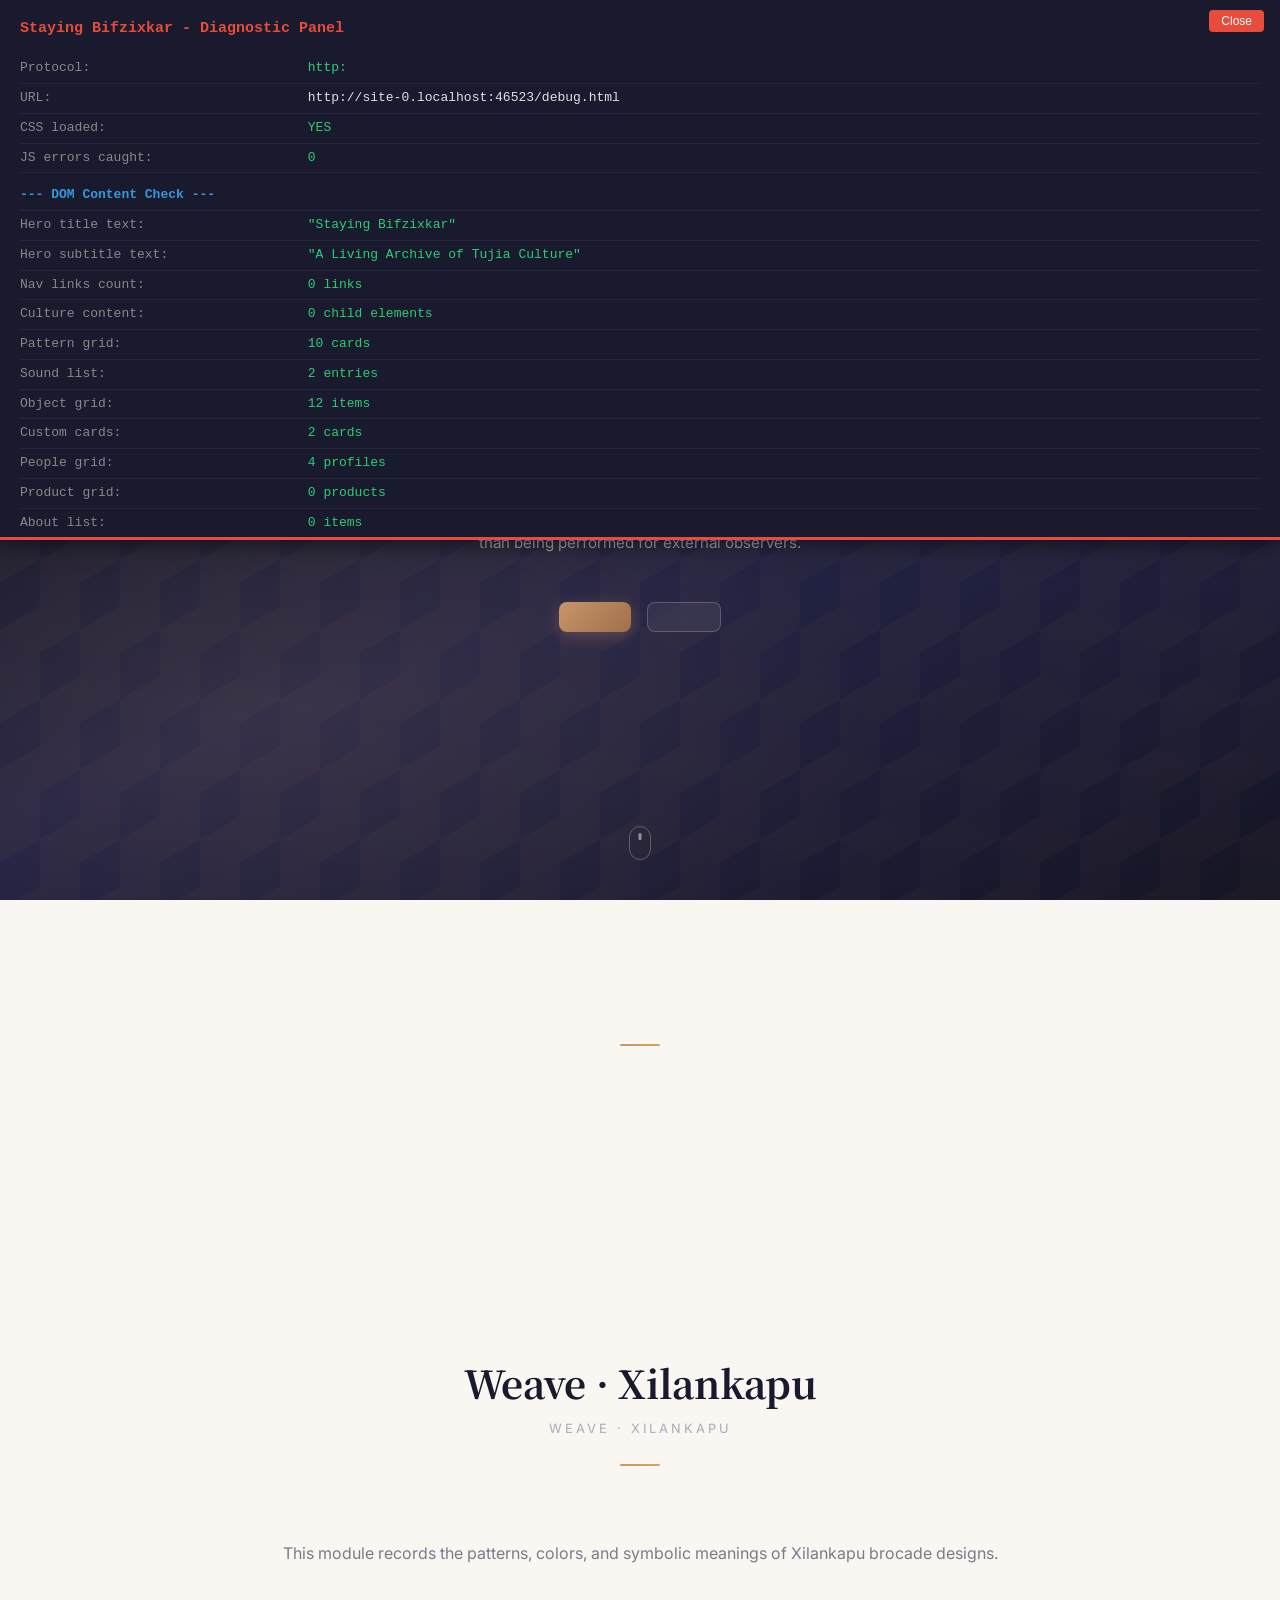
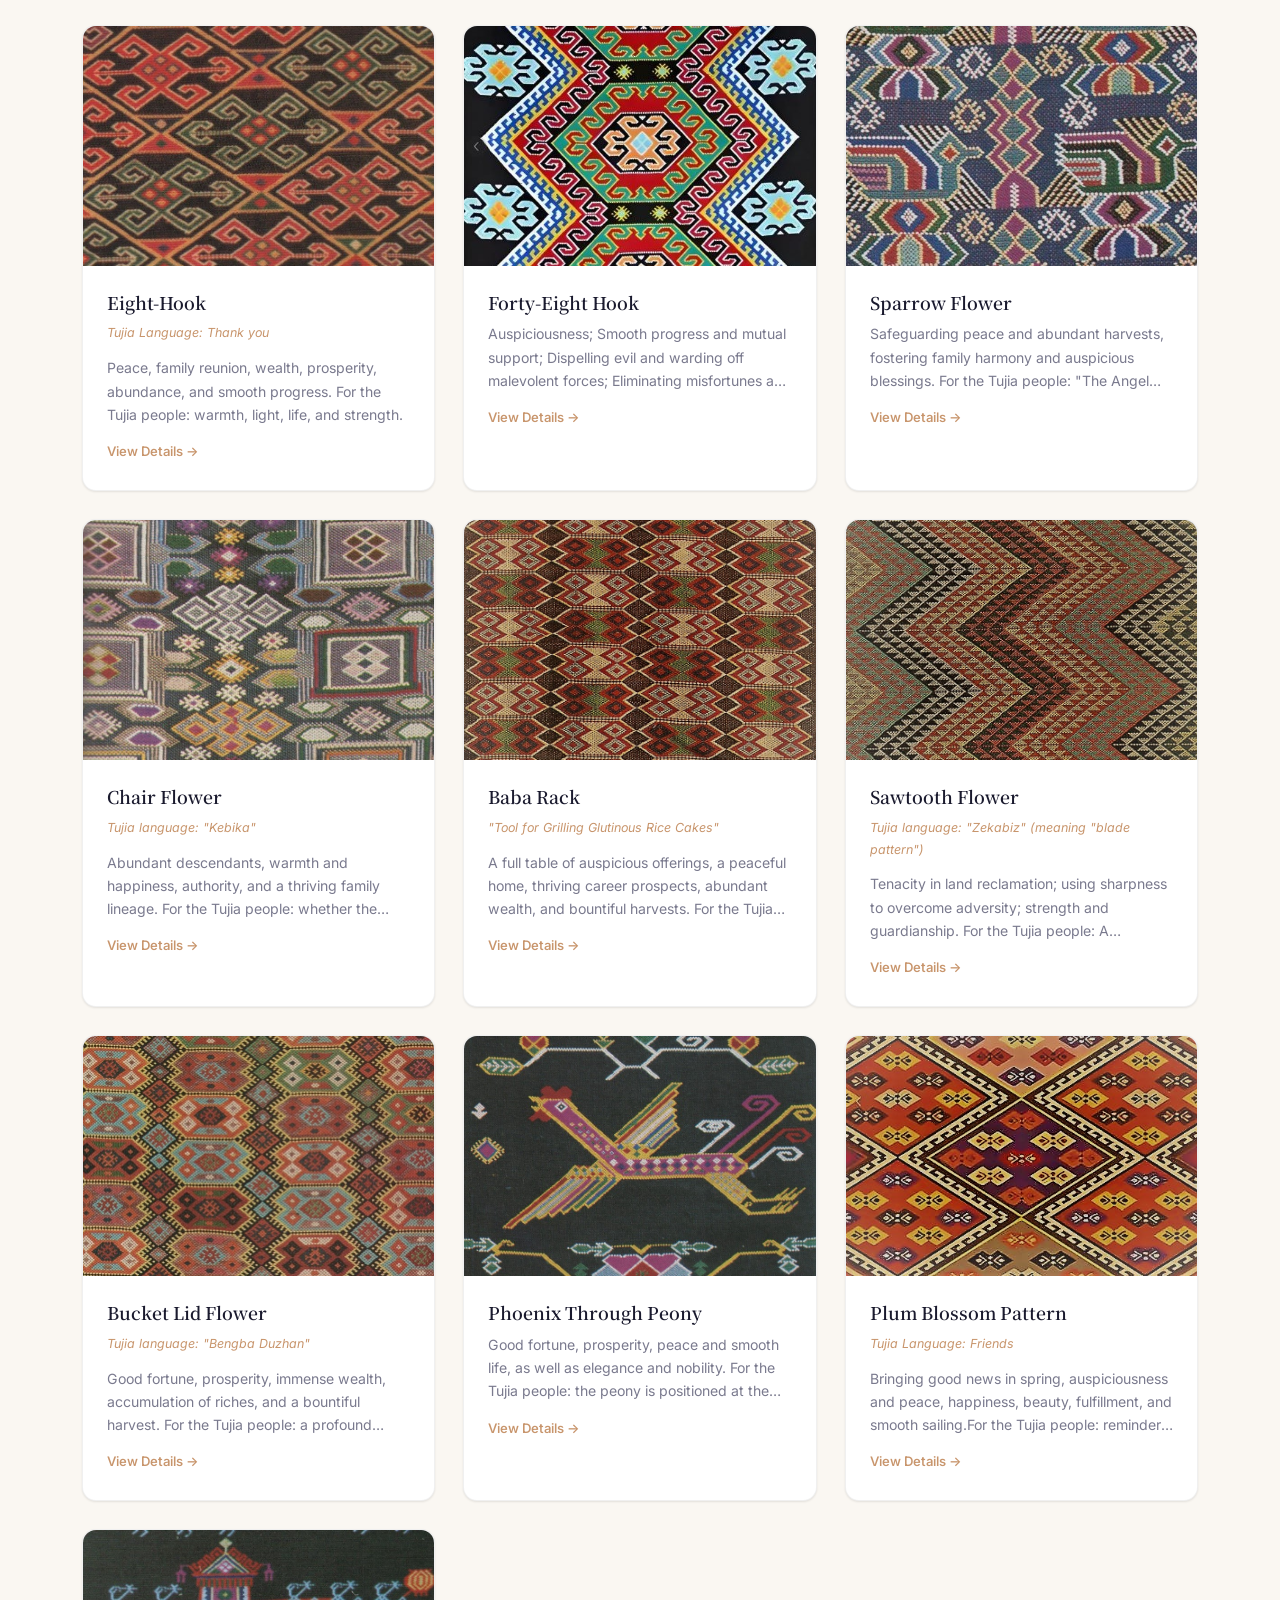
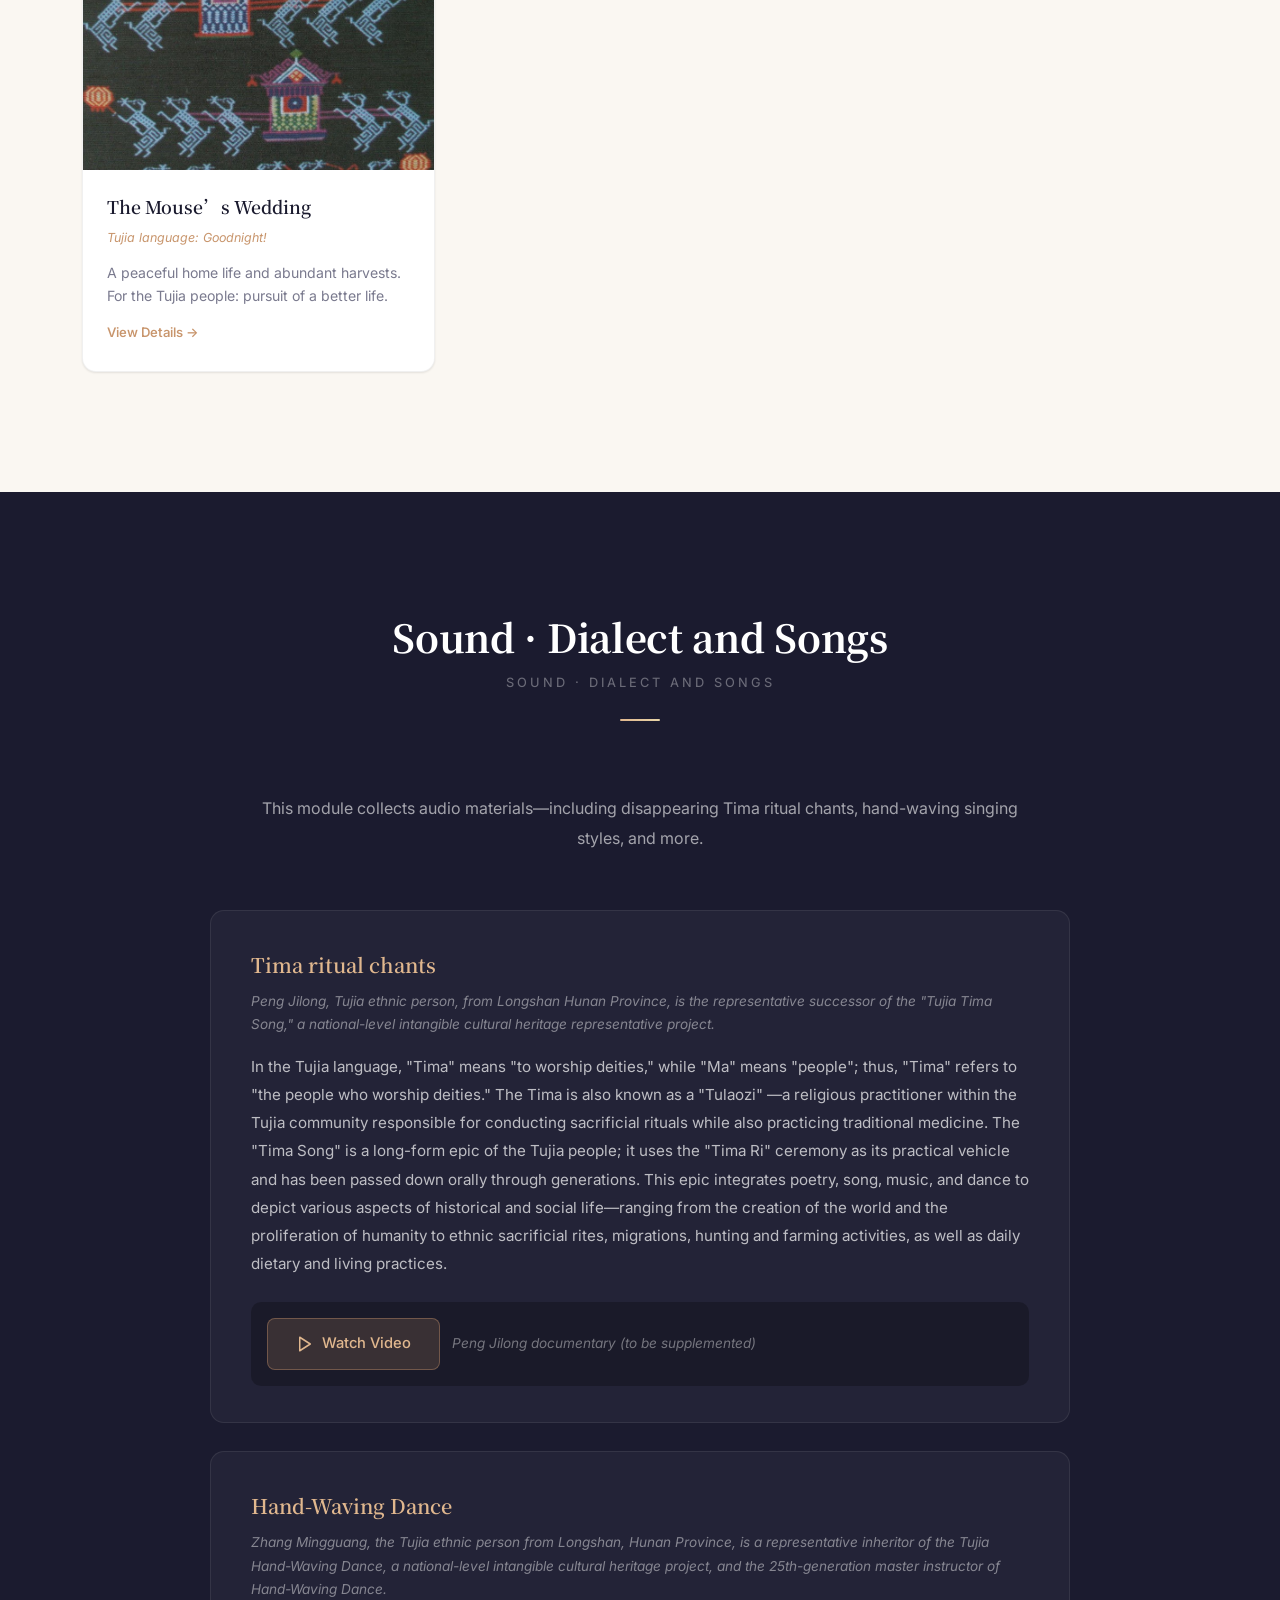
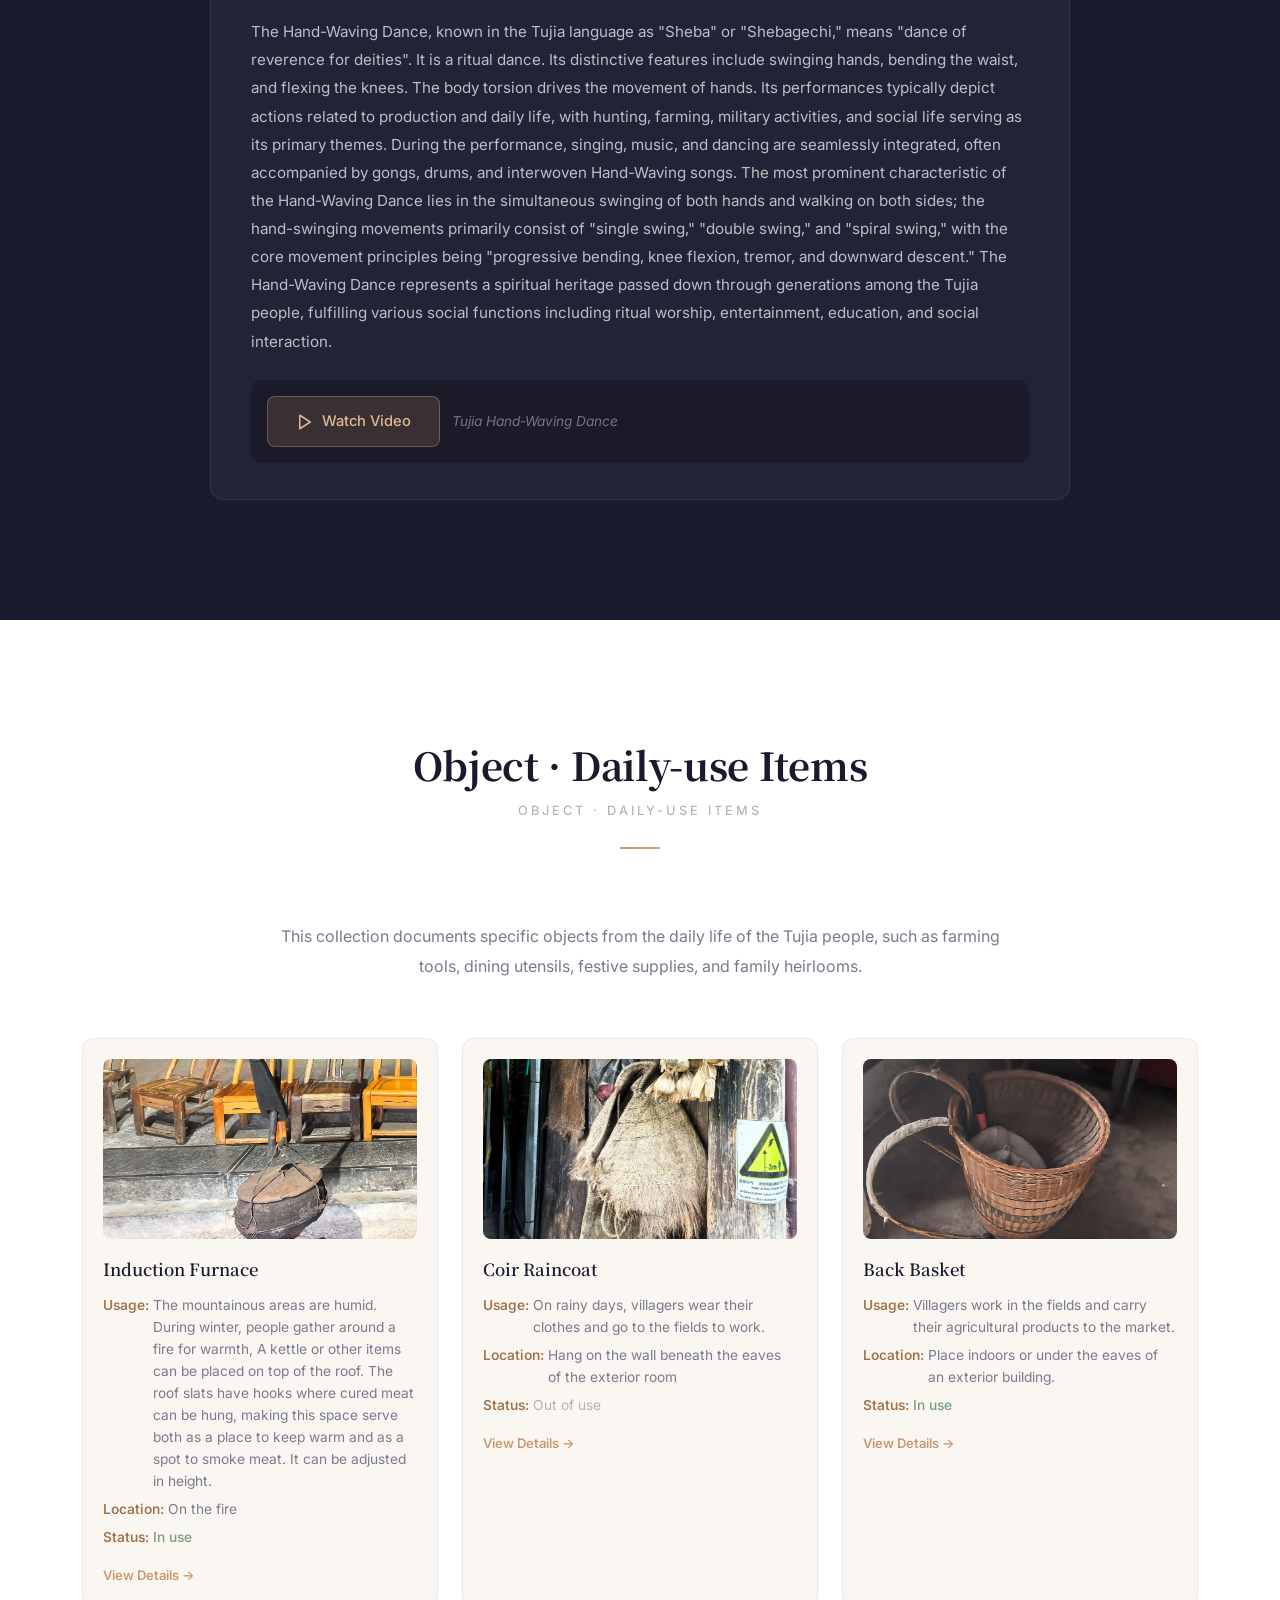
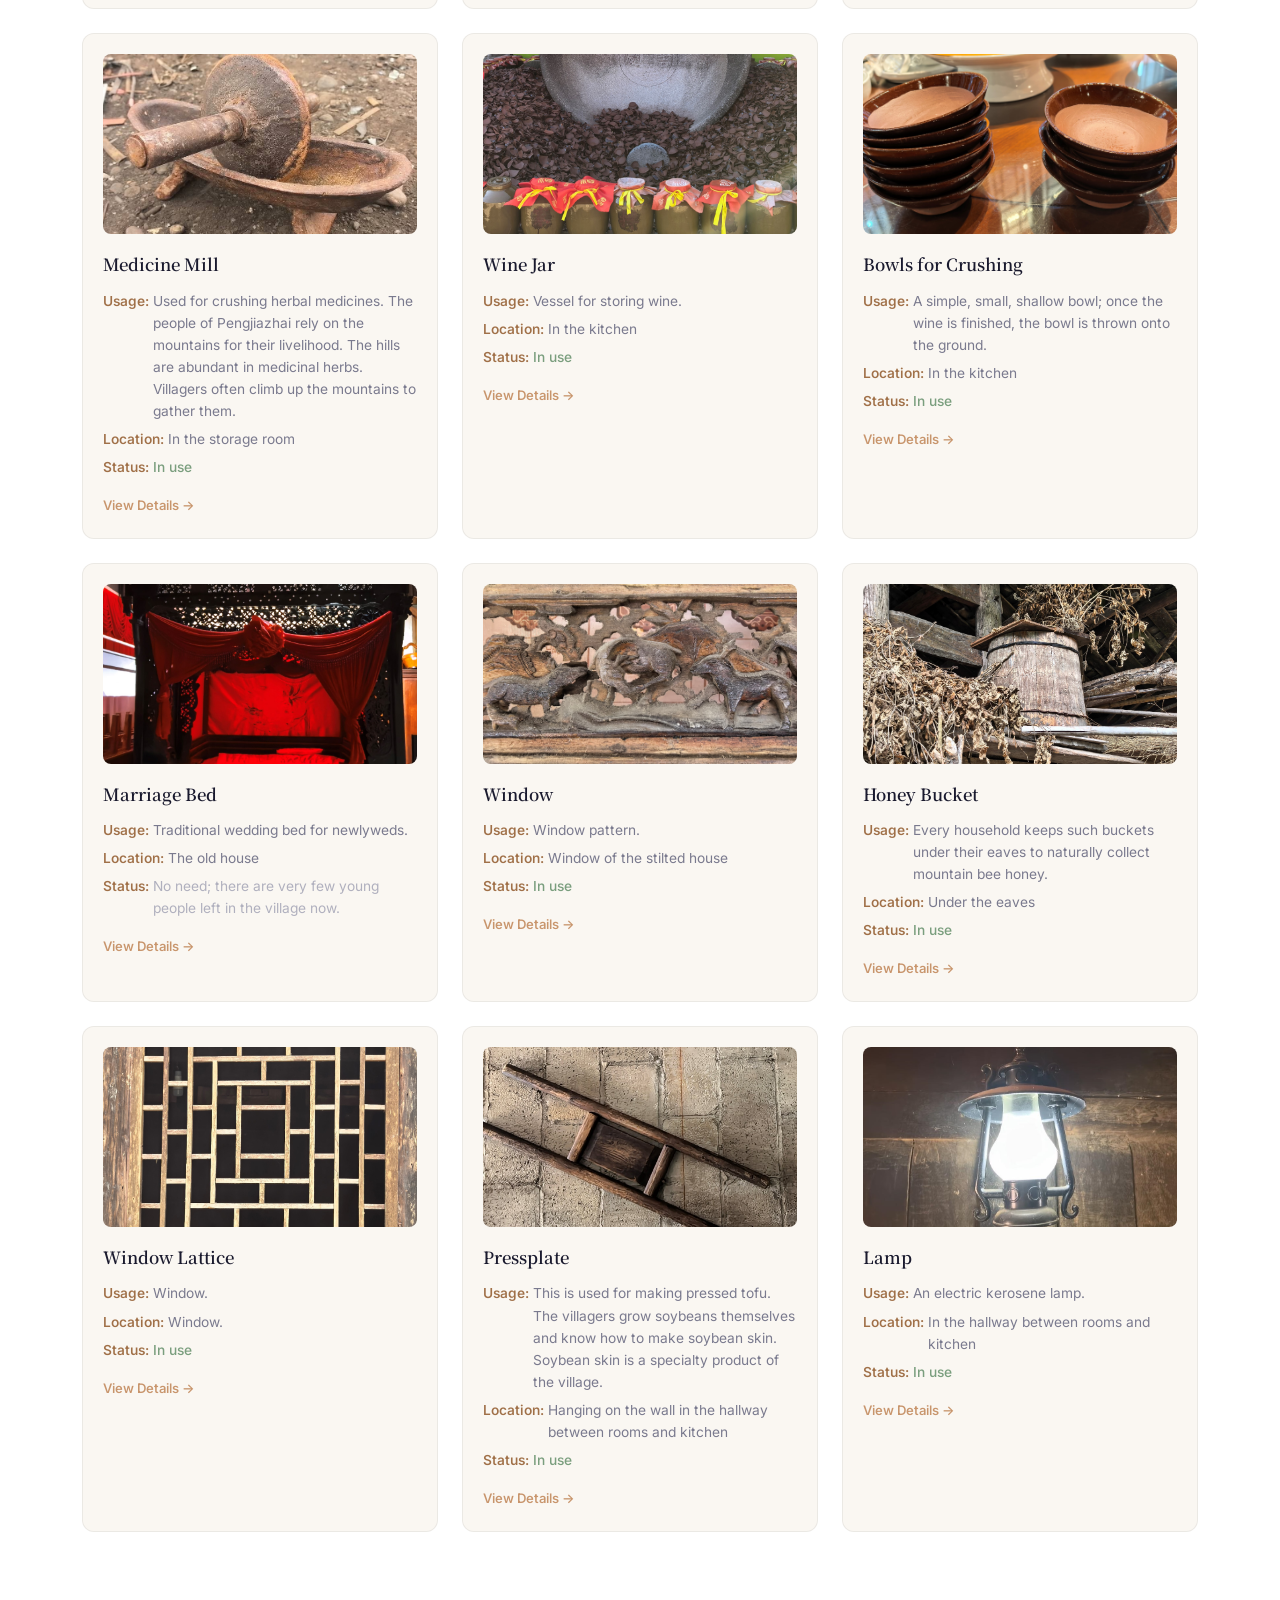
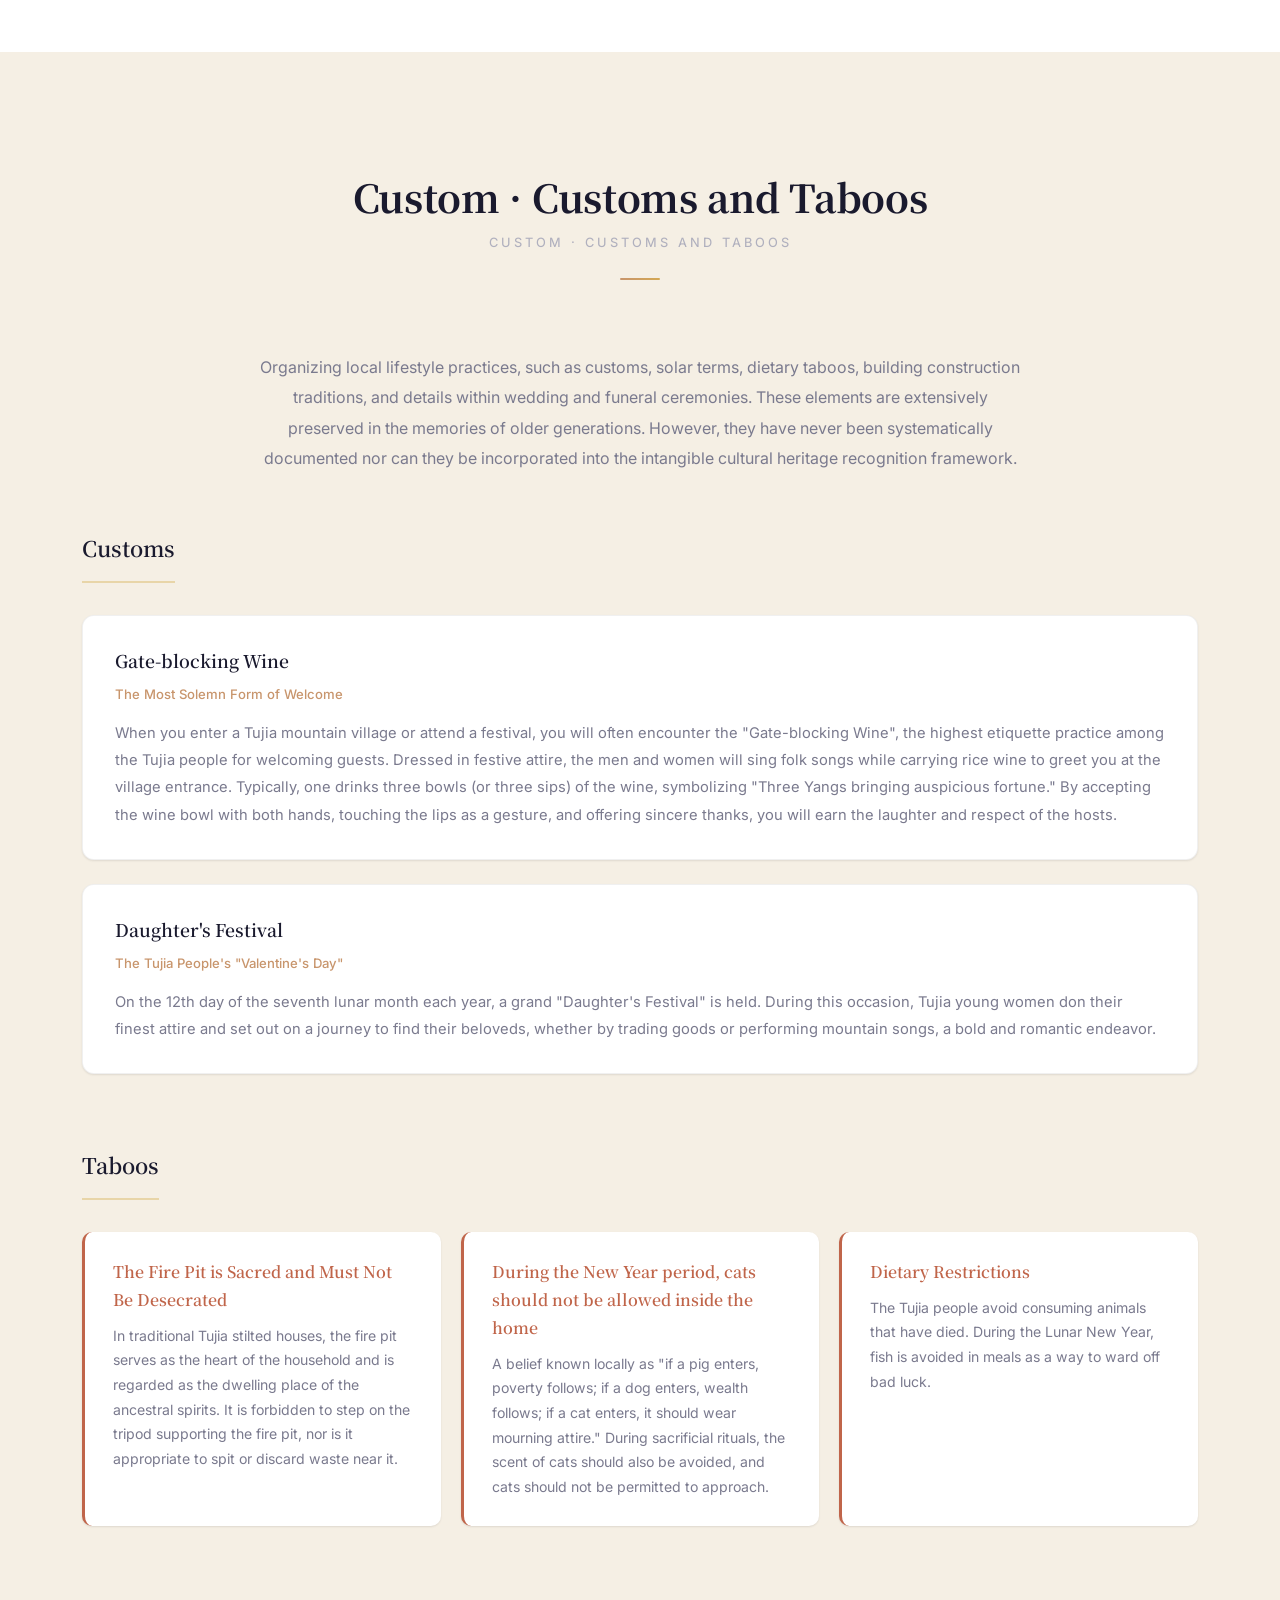
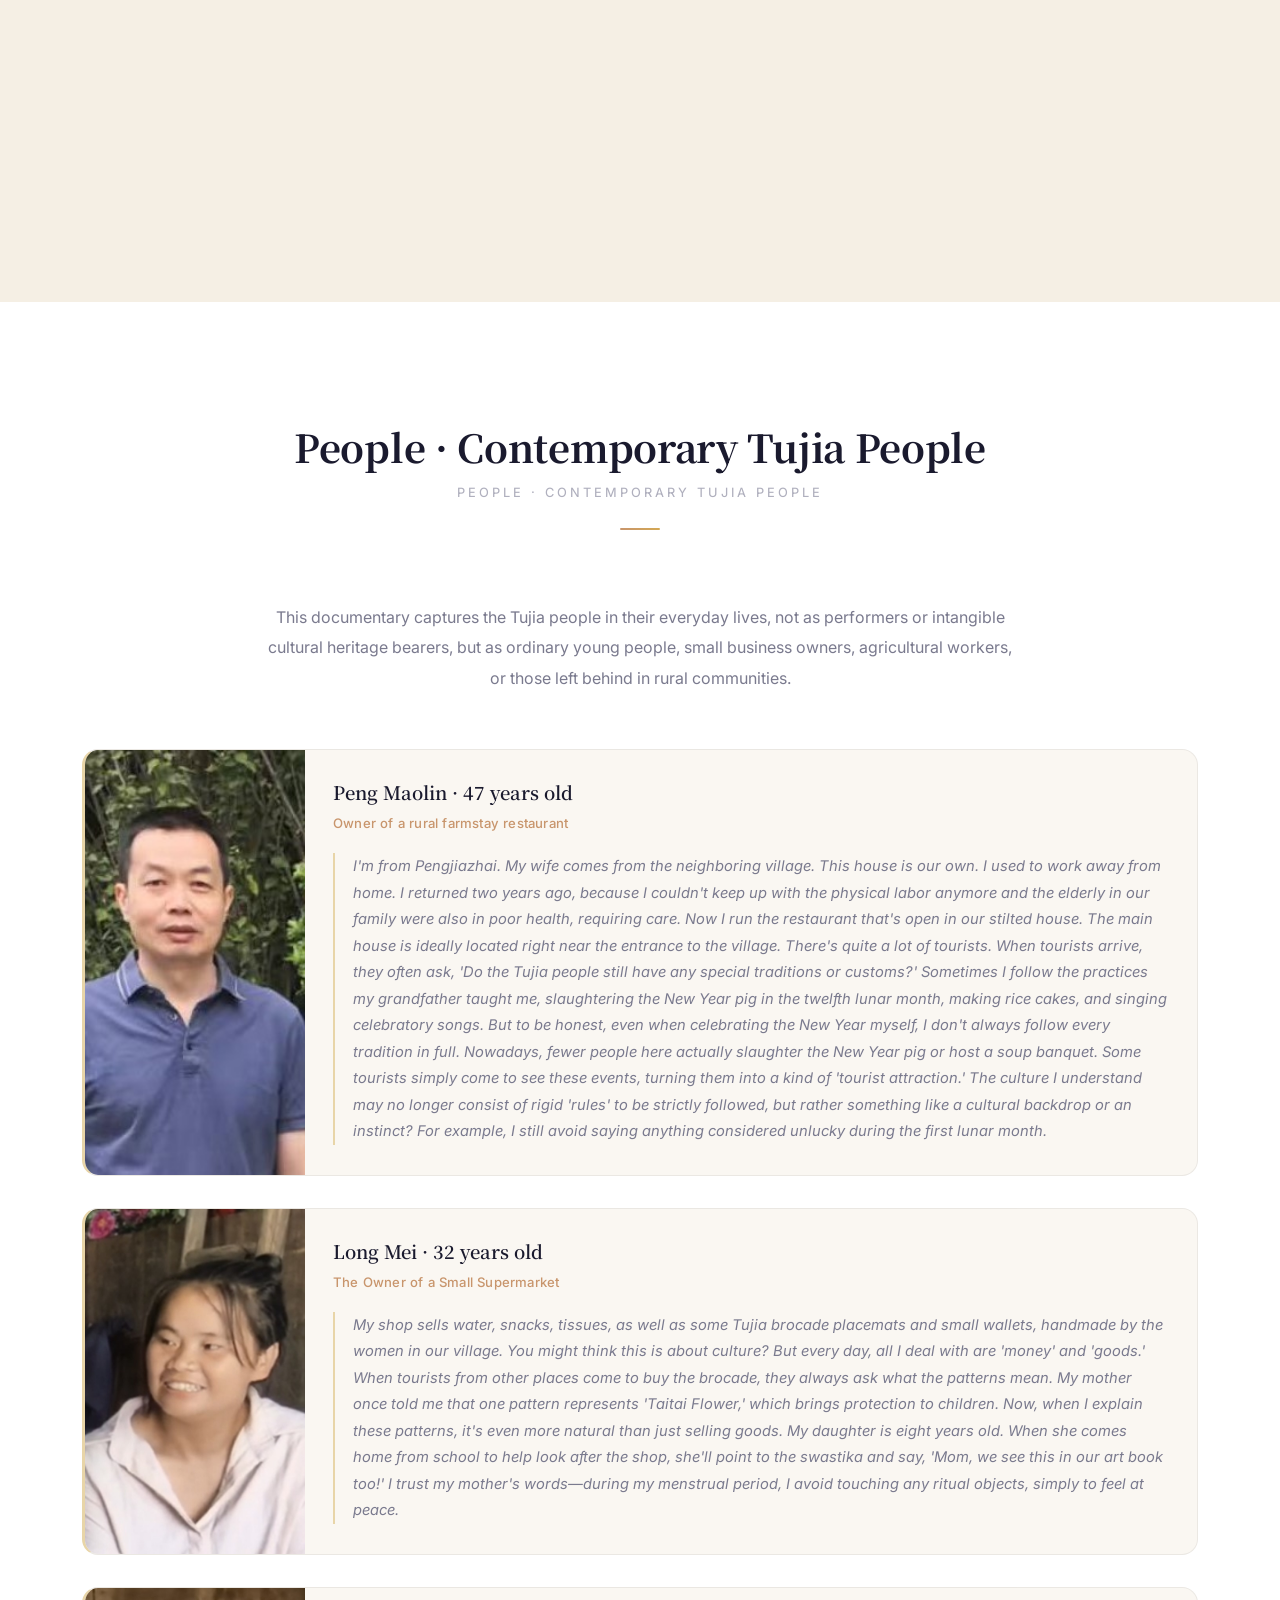
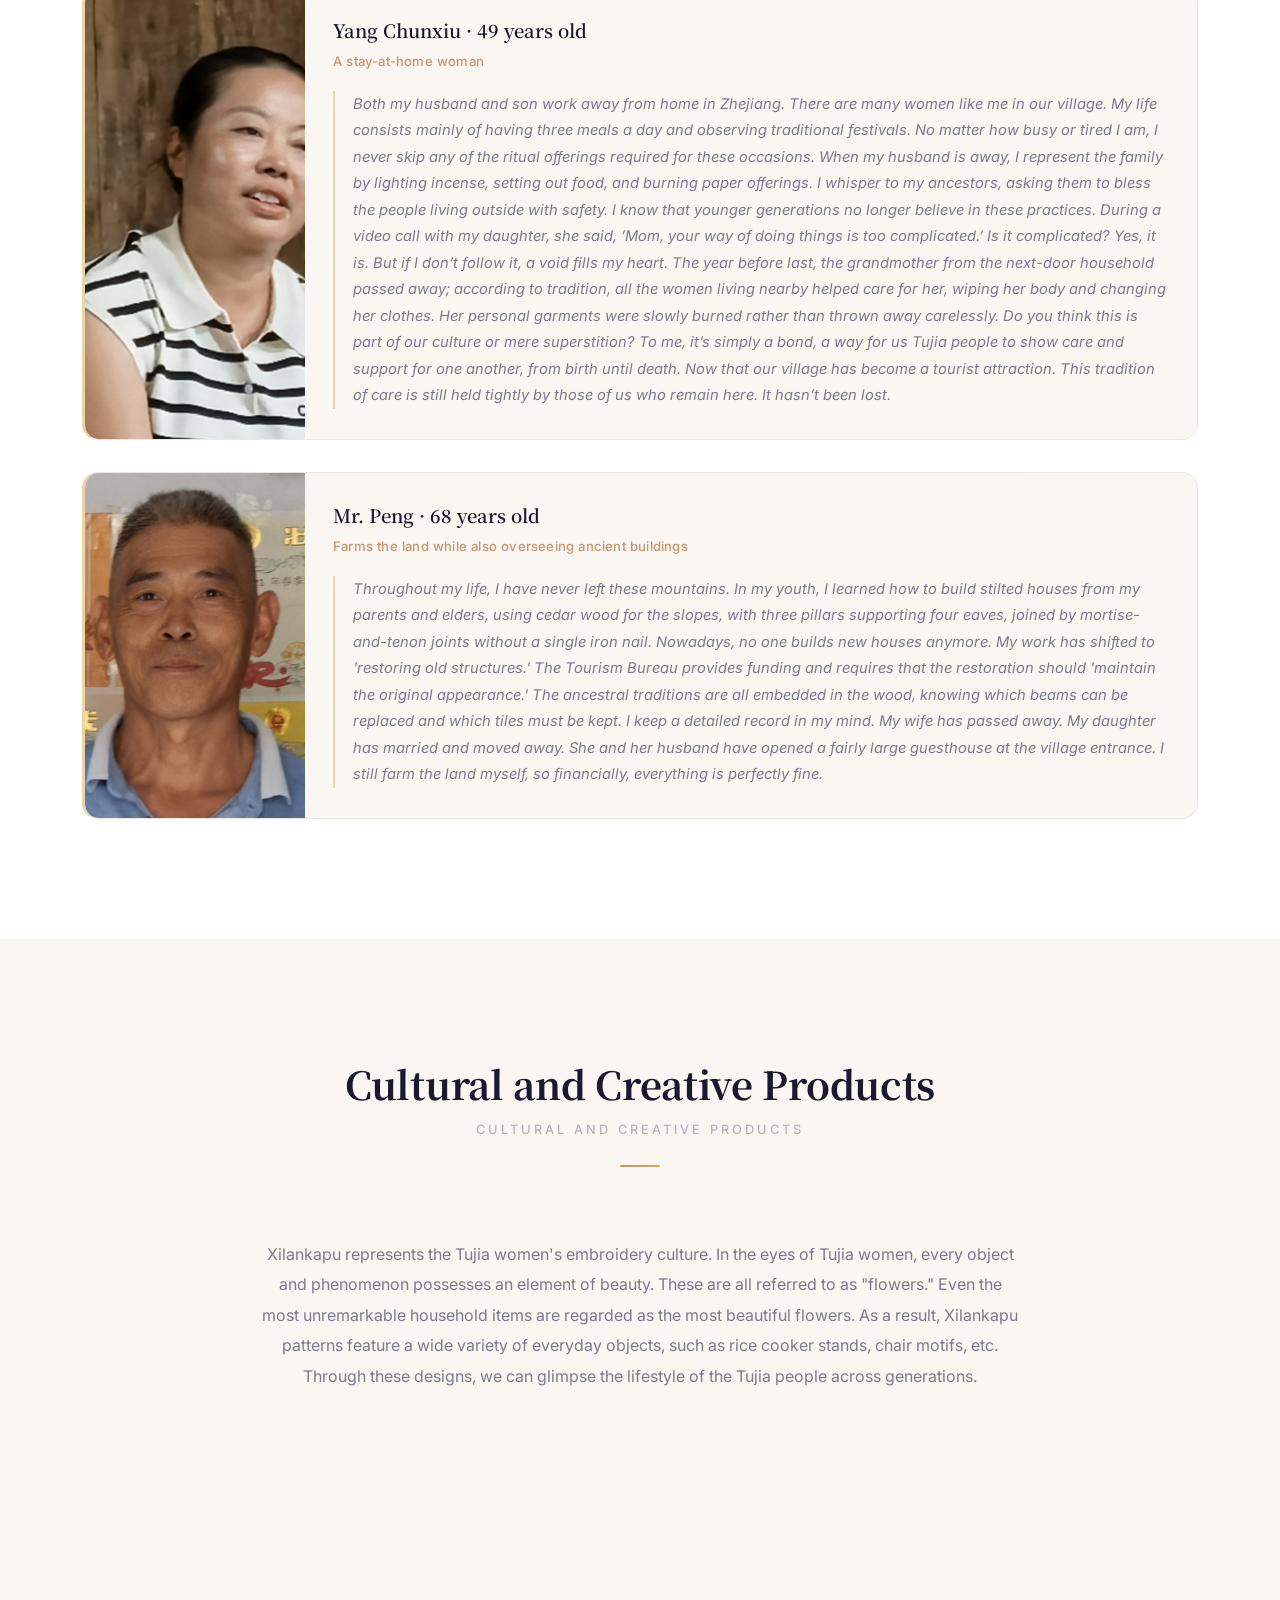
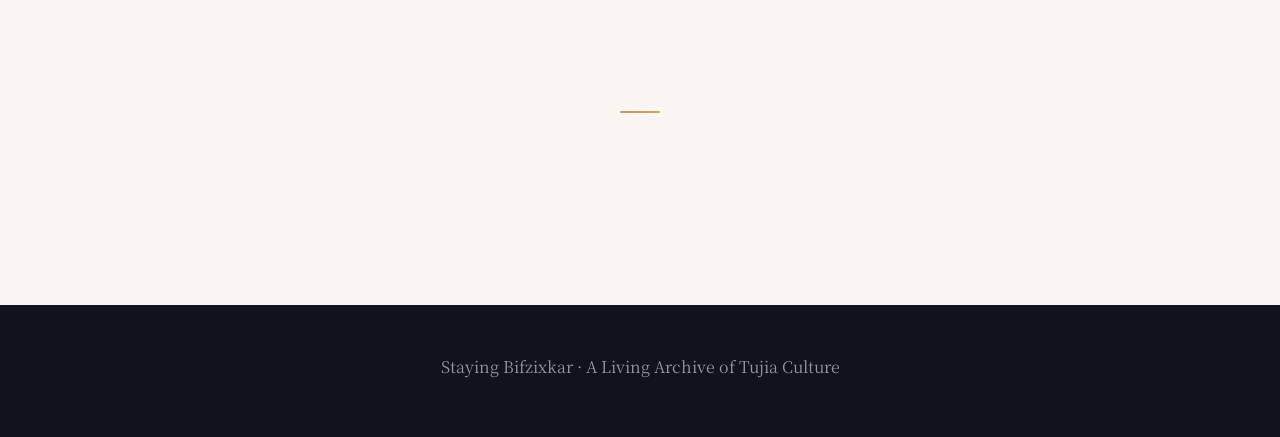
<file: debug.html>
<!DOCTYPE html>
<html lang="zh-CN">
<head>
  <meta charset="UTF-8">
  <meta name="viewport" content="width=device-width, initial-scale=1.0">
  <title>Diagnostic - Staying Bifzixkar</title>
  <link rel="stylesheet" href="css/style.css">
  <link href="https://fonts.googleapis.com/css2?family=Noto+Serif+SC:wght@400;600;700&family=Noto+Sans+SC:wght@300;400;500;700&family=Playfair+Display:wght@400;600;700&family=Inter:wght@300;400;500;600&display=swap" rel="stylesheet">
  <style>
    #debug-panel {
      position: fixed;
      top: 0; left: 0; right: 0;
      z-index: 99999;
      background: #1a1a2e;
      color: #e0e0e0;
      font-family: 'Consolas', 'Courier New', monospace;
      font-size: 13px;
      padding: 16px 20px;
      max-height: 60vh;
      overflow-y: auto;
      box-shadow: 0 4px 20px rgba(0,0,0,0.5);
      border-bottom: 3px solid #e74c3c;
    }
    #debug-panel h3 {
      color: #e74c3c;
      margin-bottom: 12px;
      font-size: 15px;
    }
    #debug-panel .ok { color: #2ecc71; }
    #debug-panel .err { color: #e74c3c; }
    #debug-panel .warn { color: #f39c12; }
    #debug-panel .info { color: #3498db; }
    #debug-panel .row {
      padding: 3px 0;
      border-bottom: 1px solid rgba(255,255,255,0.05);
    }
    #debug-panel .label {
      color: #888;
      display: inline-block;
      width: 280px;
    }
    #debug-close {
      position: absolute;
      top: 10px; right: 16px;
      background: #e74c3c;
      color: #fff;
      border: none;
      padding: 4px 12px;
      border-radius: 4px;
      cursor: pointer;
      font-size: 12px;
    }
  </style>
</head>
<body>
  <!-- Debug Panel -->
  <div id="debug-panel">
    <button id="debug-close" onclick="this.parentElement.remove()">Close</button>
    <h3>Staying Bifzixkar - Diagnostic Panel</h3>
    <div id="debug-content">Loading...</div>
  </div>

  <!-- Same structure as index.html -->
  <nav class="navbar" id="navbar">
    <div class="nav-container">
      <a href="#hero" class="nav-brand">Staying Bifzixkar</a>
      <button class="nav-toggle" id="navToggle" aria-label="Toggle navigation">
        <span></span><span></span><span></span>
      </button>
      <ul class="nav-links" id="navLinks"></ul>
      <button class="lang-switch" id="langSwitch">EN</button>
    </div>
  </nav>

  <section class="hero" id="hero">
    <div class="hero-overlay"></div>
    <div class="hero-content">
      <p class="hero-tagline" data-i18n="hero.tagline"></p>
      <h1 class="hero-title" data-i18n="hero.title"></h1>
      <h2 class="hero-subtitle" data-i18n="hero.subtitle"></h2>
      <p class="hero-description" data-i18n="hero.description"></p>
      <div class="hero-actions">
        <a href="#culture" class="btn btn-primary" data-i18n="hero.ctaPrimary"></a>
        <a href="#products" class="btn btn-outline" data-i18n="hero.ctaSecondary"></a>
      </div>
    </div>
    <div class="hero-scroll-indicator"><span></span></div>
  </section>

  <section class="section section-culture" id="culture">
    <div class="container">
      <div class="section-header">
        <h2 class="section-title" data-i18n="culture.sectionTitle"></h2>
        <p class="section-subtitle" data-i18n="culture.sectionSubtitle"></p>
      </div>
      <div class="culture-content" id="cultureContent"></div>
    </div>
  </section>

  <section class="section section-weave" id="weave">
    <div class="container">
      <div class="section-header">
        <h2 class="section-title" data-i18n="weave.sectionTitle"></h2>
        <p class="section-subtitle" data-i18n="weave.sectionSubtitle"></p>
      </div>
      <p class="section-description" data-i18n="weave.description"></p>
      <div class="pattern-grid" id="patternGrid"></div>
    </div>
  </section>

  <section class="section section-sound" id="sound">
    <div class="container">
      <div class="section-header">
        <h2 class="section-title" data-i18n="sound.sectionTitle"></h2>
        <p class="section-subtitle" data-i18n="sound.sectionSubtitle"></p>
      </div>
      <p class="section-description" data-i18n="sound.description"></p>
      <div class="sound-list" id="soundList"></div>
    </div>
  </section>

  <section class="section section-object" id="object">
    <div class="container">
      <div class="section-header">
        <h2 class="section-title" data-i18n="object.sectionTitle"></h2>
        <p class="section-subtitle" data-i18n="object.sectionSubtitle"></p>
      </div>
      <p class="section-description" data-i18n="object.description"></p>
      <div class="object-grid" id="objectGrid"></div>
    </div>
  </section>

  <section class="section section-custom" id="custom">
    <div class="container">
      <div class="section-header">
        <h2 class="section-title" data-i18n="custom.sectionTitle"></h2>
        <p class="section-subtitle" data-i18n="custom.sectionSubtitle"></p>
      </div>
      <p class="section-description" data-i18n="custom.description"></p>
      <div class="custom-subsection">
        <h3 class="subsection-title" data-i18n-label="习俗 Customs"></h3>
        <div class="custom-cards" id="customCards"></div>
      </div>
      <div class="custom-subsection">
        <h3 class="subsection-title" data-i18n-label="禁忌 Taboos"></h3>
        <div class="taboo-list" id="tabooList"></div>
      </div>
      <div class="custom-subsection">
        <h3 class="subsection-title" data-i18n="custom.architecture.title"></h3>
        <div class="architecture-content" id="architectureContent"></div>
      </div>
      <div class="custom-subsection">
        <h3 class="subsection-title" data-i18n="custom.wedding_funeral.title"></h3>
        <div class="wedding-funeral-content" id="weddingFuneralContent"></div>
      </div>
    </div>
  </section>

  <section class="section section-people" id="people">
    <div class="container">
      <div class="section-header">
        <h2 class="section-title" data-i18n="people.sectionTitle"></h2>
        <p class="section-subtitle" data-i18n="people.sectionSubtitle"></p>
      </div>
      <p class="section-description" data-i18n="people.description"></p>
      <div class="people-grid" id="peopleGrid"></div>
    </div>
  </section>

  <section class="section section-products" id="products">
    <div class="container">
      <div class="section-header">
        <h2 class="section-title" data-i18n="products.sectionTitle"></h2>
        <p class="section-subtitle" data-i18n="products.sectionSubtitle"></p>
      </div>
      <p class="section-description" data-i18n="products.description"></p>
      <div class="product-categories" id="productCategories"></div>
      <div class="product-grid" id="productGrid"></div>
    </div>
  </section>

  <section class="section section-about" id="about">
    <div class="container">
      <div class="section-header">
        <h2 class="section-title" data-i18n="about.sectionTitle"></h2>
        <p class="section-subtitle" data-i18n="about.sectionSubtitle"></p>
      </div>
      <div class="about-list" id="aboutList"></div>
    </div>
  </section>

  <footer class="footer">
    <div class="container">
      <p class="footer-text" data-i18n="footer.text"></p>
      <p class="footer-credit" data-i18n="footer.credit"></p>
    </div>
  </footer>

  <div class="modal" id="patternModal">
    <div class="modal-overlay"></div>
    <div class="modal-content">
      <button class="modal-close" id="modalClose">&times;</button>
      <div class="modal-body" id="modalBody"></div>
    </div>
  </div>

  <script>
    // Global error catcher — runs BEFORE app.js
    window.__debugErrors = [];
    window.__debugWarnings = [];
    window.onerror = function(msg, url, line, col, error) {
      window.__debugErrors.push({
        message: msg,
        source: url + ' line:' + line + ' col:' + col,
        stack: error ? error.stack : 'N/A'
      });
      updateDebugPanel();
    };
    window.onunhandledrejection = function(event) {
      window.__debugErrors.push({
        message: 'Unhandled Promise Rejection: ' + event.reason,
        source: 'promise',
        stack: event.reason && event.reason.stack ? event.reason.stack : 'N/A'
      });
      updateDebugPanel();
    };
    function updateDebugPanel() {
      var panel = document.getElementById('debug-content');
      if (!panel) return;
      var html = '';

      // 1. Basic environment
      html += '<div class="row"><span class="label">Protocol:</span> <span class="' +
        (location.protocol === 'file:' ? 'warn' : 'ok') + '">' + location.protocol + '</span></div>';
      html += '<div class="row"><span class="label">URL:</span> ' + location.href.substring(0, 120) + '</div>';

      // 2. CSS loaded?
      var heroBg = '';
      try {
        var heroEl = document.querySelector('.hero');
        if (heroEl) {
          var cs = window.getComputedStyle(heroEl);
          heroBg = cs.backgroundColor;
          var hasStyles = cs.minHeight !== '0px' && cs.display !== 'inline';
          html += '<div class="row"><span class="label">CSS loaded:</span> <span class="' +
            (hasStyles ? 'ok">YES' : 'err">NO — style.css not loaded!') + '</span></div>';
        }
      } catch(e) {
        html += '<div class="row"><span class="label">CSS check error:</span> <span class="err">' + e.message + '</span></div>';
      }

      // 3. JS errors
      html += '<div class="row"><span class="label">JS errors caught:</span> <span class="' +
        (window.__debugErrors.length === 0 ? 'ok">' : 'err">') +
        window.__debugErrors.length + '</span></div>';
      window.__debugErrors.forEach(function(err, i) {
        html += '<div class="row" style="padding-left:20px;"><span class="err">Error ' + (i+1) + ':</span> ' +
          err.message + '<br><span style="color:#666;padding-left:20px;">' + err.source + '</span></div>';
      });

      // 4. DOM content checks
      var checks = [
        { sel: '[data-i18n="hero.title"]', label: 'Hero title text' },
        { sel: '[data-i18n="hero.subtitle"]', label: 'Hero subtitle text' },
        { sel: '#navLinks', label: 'Nav links count', check: function(el) { return el.children.length + ' links'; } },
        { sel: '#cultureContent', label: 'Culture content', check: function(el) { return el.children.length + ' child elements'; } },
        { sel: '#patternGrid', label: 'Pattern grid', check: function(el) { return el.children.length + ' cards'; } },
        { sel: '#soundList', label: 'Sound list', check: function(el) { return el.children.length + ' entries'; } },
        { sel: '#objectGrid', label: 'Object grid', check: function(el) { return el.children.length + ' items'; } },
        { sel: '#customCards', label: 'Custom cards', check: function(el) { return el.children.length + ' cards'; } },
        { sel: '#peopleGrid', label: 'People grid', check: function(el) { return el.children.length + ' profiles'; } },
        { sel: '#productGrid', label: 'Product grid', check: function(el) { return el.children.length + ' products'; } },
        { sel: '#aboutList', label: 'About list', check: function(el) { return el.children.length + ' items'; } },
        { sel: '.footer-text', label: 'Footer text' }
      ];

      html += '<div class="row" style="margin-top:8px;"><strong class="info">--- DOM Content Check ---</strong></div>';
      checks.forEach(function(c) {
        var el = document.querySelector(c.sel);
        if (!el) {
          html += '<div class="row"><span class="label">' + c.label + ':</span> <span class="err">ELEMENT NOT FOUND</span></div>';
        } else {
          var content = c.check ? c.check(el) : (el.textContent ? '"' + el.textContent.substring(0, 60) + '"' : '<EMPTY>');
          var cls = content === '<EMPTY>' ? 'warn' : 'ok';
          html += '<div class="row"><span class="label">' + c.label + ':</span> <span class="' + cls + '">' + content + '</span></div>';
        }
      });

      // 5. Fade-in status
      var allFadeIn = document.querySelectorAll('.fade-in');
      var visibleFadeIn = document.querySelectorAll('.fade-in.visible');
      var hiddenFadeIn = allFadeIn.length - visibleFadeIn.length;
      html += '<div class="row" style="margin-top:8px;"><strong class="info">--- Fade-in Status ---</strong></div>';
      html += '<div class="row"><span class="label">Total fade-in elements:</span> ' + allFadeIn.length + '</div>';
      html += '<div class="row"><span class="label">Visible (.visible):</span> <span class="ok">' + visibleFadeIn.length + '</span></div>';
      html += '<div class="row"><span class="label">Still hidden:</span> <span class="' +
        (hiddenFadeIn > 0 ? 'warn' : 'ok') + '">' + hiddenFadeIn + '</span></div>';

      // 6. Hero visibility
      html += '<div class="row" style="margin-top:8px;"><strong class="info">--- Hero Section ---</strong></div>';
      try {
        var hero = document.querySelector('.hero');
        var hcs = window.getComputedStyle(hero);
        html += '<div class="row"><span class="label">Hero min-height:</span> ' + hcs.minHeight + '</div>';
        html += '<div class="row"><span class="label">Hero display:</span> ' + hcs.display + '</div>';
        html += '<div class="row"><span class="label">Hero bg-color:</span> ' + hcs.backgroundColor + '</div>';
        html += '<div class="row"><span class="label">Hero offsetHeight:</span> ' + hero.offsetHeight + 'px</div>';
        var heroContent = document.querySelector('.hero-content');
        if (heroContent) {
          var hccs = window.getComputedStyle(heroContent);
          html += '<div class="row"><span class="label">Hero-content opacity:</span> ' + hccs.opacity + '</div>';
          html += '<div class="row"><span class="label">Hero-content visibility:</span> ' + hccs.visibility + '</div>';
          html += '<div class="row"><span class="label">Hero-content display:</span> ' + hccs.display + '</div>';
        }
      } catch(e) {
        html += '<div class="row"><span class="err">Hero check error: ' + e.message + '</span></div>';
      }

      panel.innerHTML = html;
    }

    // Run diagnostics after app.js finishes
    window.addEventListener('load', function() {
      setTimeout(updateDebugPanel, 500);
      setTimeout(updateDebugPanel, 3000);
    });
  </script>
  <script src="js/app.js"></script>
</body>
</html>
</file>
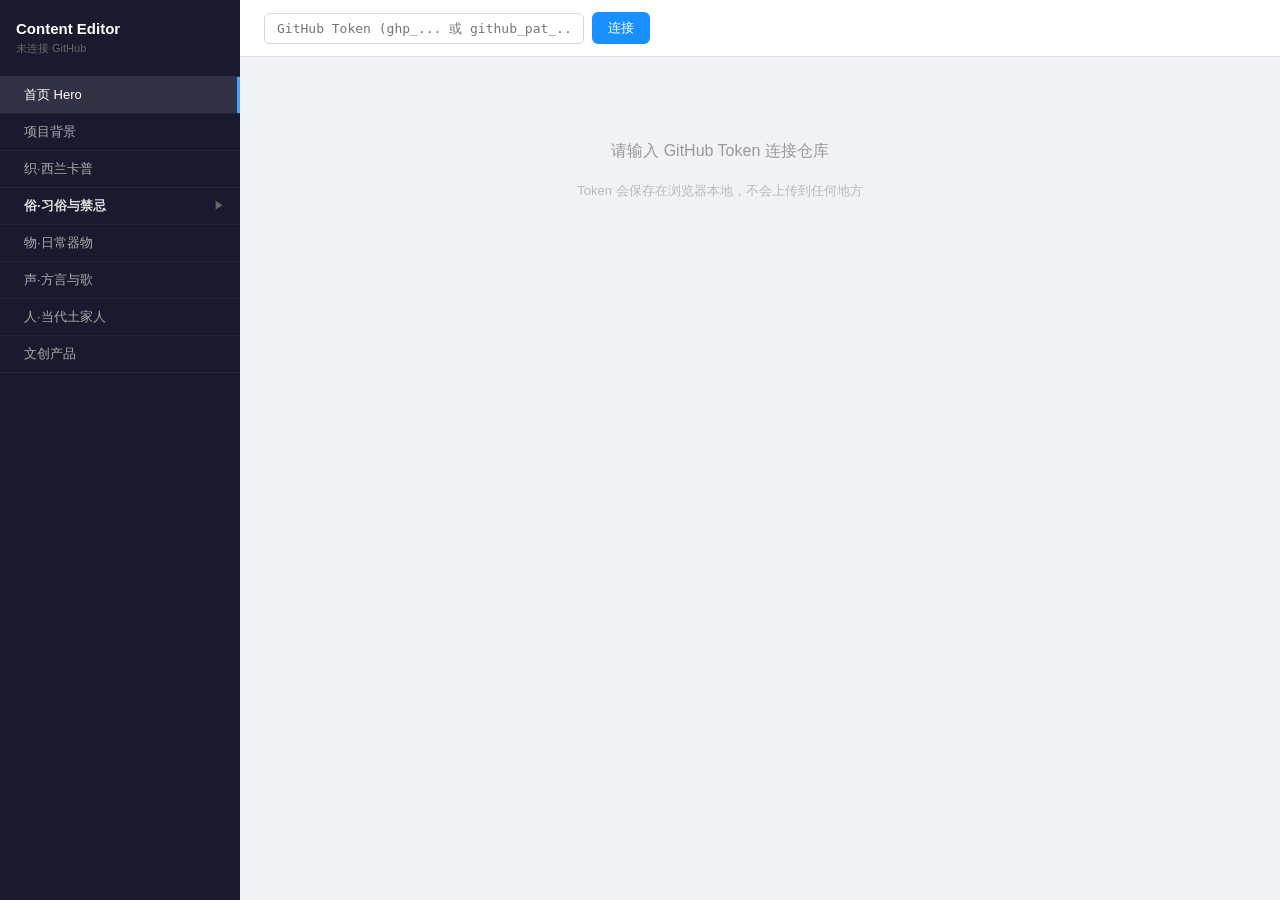
<file: edit.html>
<!DOCTYPE html>
<html lang="zh-CN">
<head>
  <meta charset="UTF-8">
  <meta name="viewport" content="width=device-width, initial-scale=1.0">
  <title>Staying Bifzixkar - Content Editor</title>
  <style>
    *{margin:0;padding:0;box-sizing:border-box}
    body{font-family:-apple-system,BlinkMacSystemFont,'Segoe UI','Microsoft YaHei',sans-serif;background:#f0f2f5;color:#333}
    .editor-layout{display:flex;height:100vh}
    .sidebar{width:240px;background:#1a1a2e;color:#ccc;overflow-y:auto;flex-shrink:0}
    .sidebar-header{padding:20px 16px;border-bottom:1px solid rgba(255,255,255,.1)}
    .sidebar-header h2{font-size:15px;color:#fff}
    .sidebar-header p{font-size:11px;color:#666;margin-top:4px}
    .nav-group{border-bottom:1px solid rgba(255,255,255,.05)}
    .nav-item{display:block;width:100%;padding:9px 16px 9px 24px;border:none;background:none;color:#aaa;font-size:13px;text-align:left;cursor:pointer;transition:all .2s}
    .nav-item:hover{background:rgba(255,255,255,.05);color:#ddd}
    .nav-item.active{background:rgba(255,255,255,.1);color:#fff;border-right:3px solid #4a9eff}
    .nav-parent{padding:9px 16px 9px 24px;color:#ddd;font-size:13px;font-weight:600;cursor:pointer;display:flex;align-items:center;justify-content:space-between}
    .nav-parent:hover{background:rgba(255,255,255,.05)}
    .nav-parent .arrow-nav{font-size:10px;transition:transform .2s;color:#666}
    .nav-parent.expanded .arrow-nav{transform:rotate(90deg)}
    .nav-children{display:none}
    .nav-children.open{display:block}
    .nav-children .nav-item{padding-left:40px;font-size:12px;color:#888}
    .nav-children .nav-item:hover{color:#ddd}
    .main-area{flex:1;display:flex;flex-direction:column;overflow:hidden}
    .top-bar{display:flex;align-items:center;justify-content:flex-end;padding:12px 24px;background:#fff;border-bottom:1px solid #e0e0e0;flex-shrink:0;gap:12px}
    .token-bar{display:flex;align-items:center;gap:8px;flex:1}
    .token-bar input{padding:7px 12px;border:1px solid #d9d9d9;border-radius:6px;font-size:13px;width:320px;font-family:monospace}
    .token-bar input:focus{outline:none;border-color:#4a9eff;box-shadow:0 0 0 2px rgba(74,158,255,.15)}
    .btn-connect{padding:7px 16px;background:#1890ff;color:#fff;border:none;border-radius:6px;font-size:13px;cursor:pointer}
    .btn-connect:hover{background:#096dd9}
    .save-btn{padding:8px 24px;background:#52c41a;color:#fff;border:none;border-radius:6px;font-size:14px;cursor:pointer}
    .save-btn:hover{background:#389e0d}
    .content-area{flex:1;overflow-y:auto;padding:24px;max-width:960px}
    .section-header{margin-bottom:20px}
    .section-header h2{font-size:22px;color:#1a1a2e}
    .fg{margin-bottom:14px}
    .fg label{display:block;font-size:12px;color:#666;margin-bottom:4px;font-weight:600}
    .fg input,.fg textarea{width:100%;padding:8px 12px;border:1px solid #d9d9d9;border-radius:6px;font-size:14px;font-family:inherit;transition:border-color .2s}
    .fg input:focus,.fg textarea:focus{outline:none;border-color:#4a9eff;box-shadow:0 0 0 2px rgba(74,158,255,.15)}
    .fg textarea{min-height:80px;resize:vertical;line-height:1.6}
    .bf-wrap{display:flex;gap:12px;margin-bottom:14px}
    .bf-wrap .fg{flex:1;margin-bottom:0}
    .bf-wrap .zh-label{color:#1890ff}
    .bf-wrap .en-label{color:#52c41a}
    .img-field{display:flex;gap:8px;align-items:flex-start;margin-bottom:14px}
    .img-field input{flex:1;padding:8px 12px;border:1px solid #d9d9d9;border-radius:6px;font-size:14px;font-family:inherit}
    .img-field input:focus{outline:none;border-color:#4a9eff;box-shadow:0 0 0 2px rgba(74,158,255,.15)}
    .btn-upload{padding:8px 16px;background:#722ed1;color:#fff;border:none;border-radius:6px;font-size:13px;cursor:pointer;white-space:nowrap;flex-shrink:0}
    .btn-upload:hover{background:#531dab}
    .img-preview{width:80px;height:80px;border-radius:6px;border:1px solid #e8e8e8;object-fit:cover;margin-top:8px;display:block}
    .fr{display:flex;gap:12px}
    .fr .fg{flex:1}
    .card{background:#fff;border:1px solid #e8e8e8;border-radius:8px;margin-bottom:12px;overflow:hidden}
    .card-h{display:flex;align-items:center;padding:12px 16px;background:#fafafa;cursor:pointer;border-bottom:1px solid #f0f0f0}
    .card-h:hover{background:#f0f0f0}
    .card-t{font-size:14px;font-weight:600;color:#333;flex:1;overflow:hidden;text-overflow:ellipsis;white-space:nowrap}
    .card-b{padding:16px}
    .card.collapsed .card-b{display:none}
    .arrow{transition:transform .2s;font-size:12px;color:#999;margin-left:8px}
    .card.collapsed .arrow{transform:rotate(-90deg)}
    .btn-del{padding:4px 10px;background:#ff4d4f;color:#fff;border:none;border-radius:4px;font-size:12px;cursor:pointer;margin-left:8px;flex-shrink:0}
    .btn-del:hover{background:#cf1322}
    .btn-add{display:inline-block;padding:8px 20px;background:#1890ff;color:#fff;border:none;border-radius:6px;font-size:13px;cursor:pointer;margin-top:8px}
    .btn-add:hover{background:#096dd9}
    .divider{border:none;border-top:1px dashed #e0e0e0;margin:20px 0}
    .sub-title{font-size:15px;font-weight:600;color:#555;margin:16px 0 12px;padding-bottom:8px;border-bottom:2px solid #4a9eff}
    .toast{position:fixed;top:20px;right:20px;padding:12px 24px;border-radius:8px;font-size:14px;z-index:10000;transition:opacity .3s}
    .toast.success{background:#f6ffed;border:1px solid #b7eb8f;color:#52c41a}
    .toast.error{background:#fff2f0;border:1px solid #ffccc7;color:#ff4d4f}
    .modal-ov{display:none;position:fixed;top:0;left:0;width:100%;height:100%;background:rgba(0,0,0,.5);z-index:5000;align-items:center;justify-content:center}
    .modal-ov.active{display:flex}
    .modal-box{background:#fff;border-radius:12px;padding:24px;max-width:500px;width:90%;max-height:80vh;overflow-y:auto}
    .modal-box h3{margin-bottom:16px}
    .modal-acts{display:flex;gap:8px;justify-content:flex-end;margin-top:20px}
    .modal-acts button{padding:8px 20px;border-radius:6px;border:none;cursor:pointer;font-size:14px}
    .btn-ok{background:#ff4d4f;color:#fff}
    .btn-no{background:#f0f0f0;color:#333}
    .lb{display:none;position:fixed;top:0;left:0;width:100%;height:100%;background:rgba(0,0,0,.9);z-index:6000;align-items:center;justify-content:center;cursor:pointer}
    .lb.active{display:flex}
    .lb img{max-width:90%;max-height:90%}
  </style>
</head>
<body>
<div class="editor-layout">
  <div class="sidebar">
    <div class="sidebar-header"><h2>Content Editor</h2><p id="saveStatus">未连接 GitHub</p></div>
    <div id="sidebarNav"></div>
  </div>
  <div class="main-area">
    <div class="top-bar">
      <div class="token-bar">
        <input type="password" id="ghToken" placeholder="GitHub Token (ghp_... 或 github_pat_...)">
        <button class="btn-connect" onclick="connectGitHub()">连接</button>
      </div>
      <button class="save-btn" id="btnSave" onclick="saveAll()" style="display:none">提交到 GitHub</button>
    </div>
    <div class="content-area" id="contentArea"></div>
  </div>
</div>
<div class="modal-ov" id="confirmModal">
  <div class="modal-box"><h3 id="cfTitle">确认</h3><p id="cfMsg"></p>
    <div class="modal-acts"><button class="btn-no" onclick="closeCf()">取消</button><button class="btn-ok" id="cfOk">确认删除</button></div>
  </div>
</div>
<div class="lb" id="lightbox" onclick="this.classList.remove('active')"><img id="lbImg"></div>
<script type="text/plain" id="appjs-template"></script>
<script>
// ============ GitHub Config ============
var GH={
  owner:'xuteng0627',
  repo:'bifzixkar',
  branch:'main',
  basePath:'bifzixkar/js/app.js',
  token:''
};
var GH_API='https://api.github.com/repos/'+GH.owner+'/'+GH.repo;
var GH_RAW='https://raw.githubusercontent.com/'+GH.owner+'/'+GH.repo+'/'+GH.branch+'/bifzixkar';

// ============ State ============
var S={section:'hero',zh:null,en:null,sha:null};

// ============ GitHub API Helpers ============
function ghFetch(path){
  return fetch(GH_API+'/contents/'+path+'?ref='+GH.branch,{
    headers:{'Authorization':'token '+GH.token,'Accept':'application/vnd.github.v3+json'},
    cache:'no-store'
  }).then(function(r){
    if(!r.ok)throw new Error('HTTP '+r.status);
    return r.json();
  });
}

function ghPut(path,content,message,sha){
  var body={message:message,content:content,branch:GH.branch};
  if(sha)body.sha=sha;
  return fetch(GH_API+'/contents/'+path,{
    method:'PUT',
    headers:{
      'Authorization':'token '+GH.token,
      'Accept':'application/vnd.github.v3+json',
      'Content-Type':'application/json'
    },
    body:JSON.stringify(body)
  }).then(function(r){
    if(!r.ok)return r.json().then(function(e){throw new Error(e.message||'HTTP '+r.status)});
    return r.json();
  });
}

function getAppJs(){
  return fetch(GH_API+'/contents/'+GH.basePath+'?ref='+GH.branch+'&_t='+Date.now(),{
    headers:{'Authorization':'token '+GH.token,'Accept':'application/vnd.github.v3+json'},
    cache:'no-store'
  }).then(function(r){
    if(!r.ok)throw new Error('HTTP '+r.status);
    return r.json();
  });
}

function putAppJs(content,sha){
  var b64=btoa(unescape(encodeURIComponent(content)));
  return ghPut(GH.basePath,b64,'Update app.js via editor',sha);
}

function putImage(subdir,fname,base64Data,sha){
  var path='bifzixkar/'+subdir+'/'+fname;
  return ghPut(path,base64Data,'Upload '+fname+' via editor',sha||null);
}

// ============ Init ============
function init(){
  renderNav();
  var saved=localStorage.getItem('bifzixkar_gh_token');
  if(saved){
    document.getElementById('ghToken').value=saved;
    GH.token=saved;
    connectGitHub();
  }else{
    document.getElementById('contentArea').innerHTML='<div style="text-align:center;padding:60px;color:#999"><p style="font-size:16px;margin-bottom:20px">请输入 GitHub Token 连接仓库</p><p style="font-size:13px;color:#bbb">Token 会保存在浏览器本地，不会上传到任何地方</p></div>';
  }
}

function connectGitHub(){
  var token=document.getElementById('ghToken').value.trim();
  if(!token){toast('请输入 GitHub Token',1);return}
  GH.token=token;
  document.getElementById('saveStatus').textContent='连接中...';
  getAppJs().then(function(result){
    S.sha=result.sha;
    var bin=atob(result.content);
    var bytes=new Uint8Array(bin.length);
    for(var i=0;i<bin.length;i++)bytes[i]=bin.charCodeAt(i);
    var content=new TextDecoder('utf-8').decode(bytes);
    document.getElementById('appjs-template').textContent=content;
    parseData(content);
    document.getElementById('btnSave').style.display='';
    document.getElementById('saveStatus').textContent='已连接 GitHub';
    localStorage.setItem('bifzixkar_gh_token',token);
  }).catch(function(e){
    toast('连接失败: '+e.message,1);
    document.getElementById('saveStatus').textContent='连接失败';
  });
}

function parseData(t){
  try{
    S.zh=exD(t,'dataZh'); S.en=exD(t,'dataEn');
    if(!S.zh||!S.en){toast('数据解析失败',1);return}
    // Keep deep copies of TRUE original data (before sync) for merge-on-save
    S._origZh=JSON.parse(JSON.stringify(S.zh));
    S._origEn=JSON.parse(JSON.stringify(S.en));
    // Sync array lengths at load time so zh/en stay aligned during editing
    syncArrays(S.zh, S.en);
    syncArrays(S.en, S.zh);
    if(S.zh.hero)delete S.zh.hero.tagline;
    if(S.en.hero)delete S.en.hero.tagline;
    if(S.zh.footer)delete S.zh.footer.credit;
    if(S.en.footer)delete S.en.footer.credit;
    toast('数据加载成功！',0);
    renderSection();
  }catch(e){toast('解析失败: '+e.message,1)}
}

function exD(t,v){
  var ps=['const '+v+' = {','let '+v+' = {','var '+v+' = {',v+' = {'];
  var si=-1,m=null;
  for(var i=0;i<ps.length;i++){si=t.indexOf(ps[i]);if(si>=0){m=ps[i];break}}
  if(si<0)return null;
  var d=0,ei=-1,ds=si+m.length-1;
  for(var i=ds;i<t.length;i++){
    var c=t[i];
    if(c==='{')d++;
    else if(c==='}'){d--;if(d===0){ei=i;break}}
    if(c==='"'){i++;while(i<t.length&&t[i]!=='"'){if(t[i]==='\\')i++;i++}}
    else if(c==="'"){i++;while(i<t.length&&t[i]!=="'"){if(t[i]==='\\')i++;i++}}
    else if(c==='`'){i++;while(i<t.length&&t[i]!=='`'){if(t[i]==='\\')i++;i++}}
  }
  if(ei<0)return null;
  var sub=t.substring(ds,ei+1);
  try{return JSON.parse(sub)}catch(e){}
  try{return (new Function('return '+sub))()}catch(e){return null}
}

// ============ Utilities ============
function toast(m,e){var t=document.createElement('div');t.className='toast '+(e?'error':'success');t.textContent=m;document.body.appendChild(t);setTimeout(function(){t.style.opacity='0';setTimeout(function(){t.remove()},300)},3000)}
function switchSec(id){S.section=id;document.querySelectorAll('.nav-item').forEach(function(n){n.classList.toggle('active',n.dataset.s===id)});renderSection()}
function esc(s){return String(s||'').replace(/&/g,'&amp;').replace(/</g,'&lt;').replace(/>/g,'&gt;').replace(/"/g,'&quot;')}
function togCard(el){el.closest('.card').classList.toggle('collapsed')}
function showCf(title,msg,cb){document.getElementById('cfTitle').textContent=title;document.getElementById('cfMsg').textContent=msg;document.getElementById('confirmModal').classList.add('active');document.getElementById('cfOk').onclick=function(){closeCf();cb()}}
function closeCf(){document.getElementById('confirmModal').classList.remove('active')}
function togNav(el){el.parentElement.querySelector('.nav-children').classList.toggle('open');el.classList.toggle('expanded')}

// Navigate to nested object by dot-path
function navObj(obj,path){
  if(!obj)return null;
  var parts=path.split('.');
  for(var i=0;i<parts.length;i++)obj=obj[parts[i]];
  return obj;
}

// Read field value from specific language data
function gVal(lang,path,field){
  var obj=navObj(lang==='zh'?S.zh:S.en,path);
  return obj?(obj[field]||''):'';
}

// Write field value to specific language data
function sVal(lang,path,field,val){
  var obj=navObj(lang==='zh'?S.zh:S.en,path);
  if(obj)obj[field]=val;
}

// Generic oninput handler
function uf(el){
  var lang=el.dataset.lang,p=el.dataset.p,f=el.dataset.f;
  sVal(lang,p,f,el.value);
}

// Array item oninput (for paragraphs etc.)
function ufArr(el){
  var p=el.dataset.p,f=el.dataset.f,lang=el.dataset.lang,idx=parseInt(el.dataset.idx);
  var obj=navObj(lang==='zh'?S.zh:S.en,p);
  if(obj)obj[f][idx]=el.value;
}

// ============ Bilingual Field Generators ============
function bfIN(labelZh,labelEn,path,field){
  var h='<div class="bf-wrap">';
  h+='<div class="fg"><label class="zh-label">'+labelZh+'</label><input data-lang="zh" data-p="'+path+'" data-f="'+field+'" value="'+esc(gVal('zh',path,field))+'" oninput="uf(this)"></div>';
  h+='<div class="fg"><label class="en-label">'+labelEn+'</label><input data-lang="en" data-p="'+path+'" data-f="'+field+'" value="'+esc(gVal('en',path,field))+'" oninput="uf(this)"></div>';
  h+='</div>';
  return h;
}
function bfTA(labelZh,labelEn,path,field){
  var h='<div class="bf-wrap">';
  h+='<div class="fg"><label class="zh-label">'+labelZh+'</label><textarea data-lang="zh" data-p="'+path+'" data-f="'+field+'" oninput="uf(this)">'+esc(gVal('zh',path,field))+'</textarea></div>';
  h+='<div class="fg"><label class="en-label">'+labelEn+'</label><textarea data-lang="en" data-p="'+path+'" data-f="'+field+'" oninput="uf(this)">'+esc(gVal('en',path,field))+'</textarea></div>';
  h+='</div>';
  return h;
}
// Side-by-side textarea (for shorter textareas)
function bfTArow(labelZh,labelEn,path,field){
  var h='<div class="bf-wrap">';
  h+='<div class="fg"><label class="zh-label">'+labelZh+'</label><textarea style="min-height:60px" data-lang="zh" data-p="'+path+'" data-f="'+field+'" oninput="uf(this)">'+esc(gVal('zh',path,field))+'</textarea></div>';
  h+='<div class="fg"><label class="en-label">'+labelEn+'</label><textarea style="min-height:60px" data-lang="en" data-p="'+path+'" data-f="'+field+'" oninput="uf(this)">'+esc(gVal('en',path,field))+'</textarea></div>';
  h+='</div>';
  return h;
}
// Bilingual array field (paragraphs etc.)
function bfArrIN(labelZh,labelEn,path,field,idx){
  var zhObj=navObj(S.zh,path),enObj=navObj(S.en,path);
  var zhVal=zhObj?(zhObj[field][idx]||''):'';
  var enVal=enObj?(enObj[field][idx]||''):'';
  var h='<div class="bf-wrap">';
  h+='<div class="fg"><label class="zh-label">'+labelZh+' '+(idx+1)+'</label><textarea data-lang="zh" data-p="'+path+'" data-f="'+field+'" data-idx="'+idx+'" oninput="ufArr(this)">'+esc(zhVal)+'</textarea></div>';
  h+='<div class="fg"><label class="en-label">'+labelEn+' '+(idx+1)+'</label><textarea data-lang="en" data-p="'+path+'" data-f="'+field+'" data-idx="'+idx+'" oninput="ufArr(this)">'+esc(enVal)+'</textarea></div>';
  h+='</div>';
  return h;
}

// Shared (non-bilingual) text input — writes to both zh and en
function sharedIN(label,path,field){
  var val=gVal('zh',path,field)||gVal('en',path,field)||'';
  var h='<div class="fg"><label>'+label+'</label>';
  h+='<input data-p="'+path+'" data-f="'+field+'" value="'+esc(val)+'" oninput="ufShared(this)">';
  h+='</div>';
  return h;
}
// Shared array textarea with delete button (for paragraphs etc.)
function sharedArrTA(label,path,field,idx){
  var zhObj=navObj(S.zh,path);
  var val=zhObj?(zhObj[field][idx]||''):'';
  var h='<div class="fg" style="position:relative"><label>'+label+' '+(idx+1)+'</label>';
  h+='<button class="btn-del" style="position:absolute;right:0;top:0;font-size:12px;padding:2px 10px" onclick="delSharedArr(\''+path+'\',\''+field+'\','+idx+')">删除</button>';
  h+='<textarea data-lang="zh" data-p="'+path+'" data-f="'+field+'" data-idx="'+idx+'" oninput="ufSharedArr(this)">'+esc(val)+'</textarea>';
  h+='</div>';
  return h;
}
// oninput for shared array textarea — writes to both zh and en
function ufSharedArr(el){
  var p=el.dataset.p,f=el.dataset.f,idx=parseInt(el.dataset.idx),val=el.value;
  var zhObj=navObj(S.zh,p),enObj=navObj(S.en,p);
  if(zhObj)zhObj[f][idx]=val;
  if(enObj)enObj[f][idx]=val;
}
// Delete shared array item
function delSharedArr(path,field,idx){
  showCf('删除','确认删除此条目？',function(){
    var zhObj=navObj(S.zh,path),enObj=navObj(S.en,path);
    if(zhObj)zhObj[field].splice(idx,1);
    if(enObj)enObj[field].splice(idx,1);
    renderSection();
  });
}

// Shared (non-bilingual) image field with upload button
function sharedImg(label,path,field){
  var val=gVal('zh',path,field)||gVal('en',path,field)||'';
  var fname=val.indexOf('/')>=0?val.substring(val.lastIndexOf('/')+1):val;
  var h='<div class="fg"><label>'+label+'</label>';
  h+='<div class="img-field">';
  h+='<input data-p="'+path+'" data-f="'+field+'" value="'+esc(fname)+'" oninput="ufShared(this)" placeholder="输入文件名或点击上传">';
  h+='<button class="btn-upload" onclick="uploadImg(this,\''+path+'\',\''+field+'\')">上传</button>';
  h+='</div>';
  if(fname){
    h+='<img class="img-preview" data-src="'+esc(fname)+'" src="" onerror="this.style.display=\'none\'">';
  }
  h+='</div>';
  return h;
}

// Map data path to image subdirectory
function getImgSubdir(path){
  if(path.indexOf('weave.patterns')===0) return 'images/weave';
  if(path.indexOf('object.items')===0) return 'images/object';
  if(path.indexOf('products')===0) return 'images/products';
  return 'images';
}

// Upload image handler — commits to GitHub via API
async function uploadImg(btn,path,field){
  try{
    if(!GH.token){toast('请先连接 GitHub',1);return}
    if(!('showOpenFilePicker' in window)){toast('浏览器不支持文件选择，请用 Chrome/Edge',1);return}
    var picked=await window.showOpenFilePicker({types:[{description:'Images',accept:{'image/*':['.jpg','.jpeg','.png','.gif','.webp','.svg']}}]});
    var file=await picked[0].getFile();
    var fname=file.name;
    var subdir=getImgSubdir(path);
    toast('正在上传到 GitHub...',0);
    // Read file as base64
    var reader=new FileReader();
    reader.onload=async function(){
      try{
        var b64=reader.result.split(',')[1];
        // Try to get existing SHA (for overwriting)
        var existSha=null;
        try{
          var existing=await ghFetch('bifzixkar/'+subdir+'/'+fname);
          existSha=existing.sha;
        }catch(e){/* file doesn't exist yet, that's fine */}
        // Upload to GitHub
        await putImage(subdir,fname,b64,existSha);
        // Write filename to BOTH zh and en data
        sVal('zh',path,field,fname);
        sVal('en',path,field,fname);
        // Update input value
        var input=btn.parentElement.querySelector('input');
        if(input)input.value=fname;
        // Show preview from GitHub raw URL
        var preview=btn.parentElement.parentElement.querySelector('.img-preview');
        if(preview){
          preview.src=GH_RAW+'/'+subdir+'/'+fname+'?t='+Date.now();
          preview.style.display='block';
          preview.setAttribute('data-src',fname);
        }
        toast('已上传: '+fname,0);
      }catch(e){
        toast('上传失败: '+e.message,1);
      }
    };
    reader.readAsDataURL(file);
  }catch(e){
    if(e.name!=='AbortError')toast('上传失败: '+e.message,1);
  }
}

// Shared field oninput (writes to both zh and en)
function ufShared(el){
  var p=el.dataset.p,f=el.dataset.f,val=el.value;
  sVal('zh',p,f,val);
  sVal('en',p,f,val);
}

// Load all image previews from GitHub raw URLs
function loadAllPreviews(){
  var imgs=document.querySelectorAll('.img-preview[data-src]');
  for(var i=0;i<imgs.length;i++){
    var img=imgs[i];
    var fname=img.getAttribute('data-src');
    if(!fname) continue;
    var input=img.parentElement.querySelector('input[data-p]');
    if(!input) continue;
    var path=input.getAttribute('data-p');
    var subdir=getImgSubdir(path);
    img.src=GH_RAW+'/'+subdir+'/'+fname;
    img.style.display='block';
  }
}

// ============ Navigation ============
function renderNav(){
  var n=document.getElementById('sidebarNav'),h='';
  var topSecs=[
    {id:'hero',l:'首页 Hero'},
    {id:'projectBg',l:'项目背景'},
    {id:'weave',l:'织·西兰卡普'}
  ];
  topSecs.forEach(function(s){
    h+='<div class="nav-group"><button class="nav-item'+(S.section===s.id?' active':'')+'" data-s="'+s.id+'" onclick="switchSec(\''+s.id+'\')">'+s.l+'</button></div>';
  });
  // 俗 parent with children
  var customOpen=S.section==='custom'||S.section==='customs'||S.section==='solarTerms'||S.section==='taboos'||S.section==='homeConstruction'||S.section==='weddingFuneral';
  h+='<div class="nav-group">';
  h+='<div class="nav-parent'+(customOpen?' expanded':'')+'" onclick="togNav(this);switchSec(\'custom\')"><span>俗·习俗与禁忌</span><span class="arrow-nav">&#9654;</span></div>';
  h+='<div class="nav-children'+(customOpen?' open':'')+'">';
  var subSecs=[
    {id:'customs',l:'习俗'},
    {id:'solarTerms',l:'节气'},
    {id:'taboos',l:'禁忌'},
    {id:'homeConstruction',l:'房屋建造'},
    {id:'weddingFuneral',l:'婚丧仪式'}
  ];
  subSecs.forEach(function(s){
    h+='<button class="nav-item'+(S.section===s.id?' active':'')+'" data-s="'+s.id+'" onclick="switchSec(\''+s.id+'\')">'+s.l+'</button>';
  });
  h+='</div></div>';
  // More top-level sections
  var moreSecs=[
    {id:'object',l:'物·日常器物'},
    {id:'sound',l:'声·方言与歌'},
    {id:'people',l:'人·当代土家人'},
    {id:'products',l:'文创产品'}
  ];
  moreSecs.forEach(function(s){
    h+='<div class="nav-group"><button class="nav-item'+(S.section===s.id?' active':'')+'" data-s="'+s.id+'" onclick="switchSec(\''+s.id+'\')">'+s.l+'</button></div>';
  });
  document.getElementById('sidebarNav').innerHTML=h;
}

// ============ Section Router ============
function renderSection(){
  if(!S.zh||!S.en){document.getElementById('contentArea').innerHTML='<div style="text-align:center;padding:60px;color:#999">Loading...</div>';return}
  var fn={hero:rHero,projectBg:rPB,weave:rWeave,custom:rCustomSec,customs:rCustoms,solarTerms:rSolar,taboos:rTaboos,homeConstruction:rHome,weddingFuneral:rWF,object:rObj,sound:rSnd,people:rPeople,products:rProd}[S.section];
  if(fn)fn();
  else document.getElementById('contentArea').innerHTML='<p>Unknown section</p>';
  renderNav();
  loadAllPreviews();
}

// ============ Hero ============
function rHero(){
  var h='<div class="section-header"><h2>首页 Hero</h2></div>';
  h+=bfIN('标题','Title','hero','title');
  h+=bfIN('副标题','Subtitle','hero','subtitle');
  h+=bfTA('描述','Description','hero','description');
  h+=bfIN('按钮1','Button 1','hero','cta1');
  h+=bfIN('按钮2','Button 2','hero','cta2');
  h+=bfIN('按钮3','Button 3','hero','cta3');
  document.getElementById('contentArea').innerHTML=h;
}

// ============ Project Background ============
function rPB(){
  var h='<div class="section-header"><h2>项目背景</h2></div>';
  h+=bfIN('标题','Title','projectBg','sectionTitle');
  h+=bfIN('副标题','Subtitle','projectBg','sectionSubtitle');
  h+=sharedImg('图片路径','projectBg','image');
  var len=Math.max(S.zh.projectBg.paragraphs.length,S.en.projectBg.paragraphs.length);
  for(var i=0;i<len;i++){
    h+='<div style="position:relative">';
    h+=bfArrIN('段落','Paragraph','projectBg','paragraphs',i);
    h+='<button class="btn-del" style="position:absolute;right:0;top:0;font-size:12px;padding:2px 10px" onclick="delPBPara('+i+')">删除</button>';
    h+='</div>';
  }
  h+='<button class="btn-add" onclick="addPBPara()">+ 添加段落 / Add Paragraph</button>';
  document.getElementById('contentArea').innerHTML=h;
}
function addPBPara(){S.zh.projectBg.paragraphs.push('');S.en.projectBg.paragraphs.push('');renderSection()}
function delPBPara(i){showCf('删除段落','确认删除此段落？',function(){S.zh.projectBg.paragraphs.splice(i,1);S.en.projectBg.paragraphs.splice(i,1);renderSection()})}

// ============ Weave ============
function rWeave(){
  var h='<div class="section-header"><h2>织·西兰卡普</h2></div>';
  h+=bfIN('标题','Title','weave','sectionTitle');
  h+=bfIN('副标题','Subtitle','weave','sectionSubtitle');
  h+=bfTA('描述','Description','weave','description');
  h+='<hr class="divider"><div class="sub-title">纹样图案 Patterns ('+S.zh.weave.patterns.length+')</div>';
  for(var i=0;i<S.zh.weave.patterns.length;i++){
    var p='weave.patterns.'+i;
    h+='<div class="card collapsed"><div class="card-h" onclick="togCard(this)">';
    h+='<span class="card-t">'+(i+1)+'. '+esc((navObj(S.zh,p)||{}).name)+' / '+esc((navObj(S.en,p)||{}).name)+'</span>';
    h+='<button class="btn-del" onclick="event.stopPropagation();delPat('+i+')">删除</button>';
    h+='<span class="arrow">&#9660;</span></div><div class="card-b">';
    h+=bfIN('名称','Name',p,'name');
    h+=bfIN('土家语','Tujia Name',p,'tujiaName');
    h+=sharedImg('图片路径',p,'image');
    h+=bfTA('象征寓意','Symbolism',p,'symbolism');
    h+=bfTA('口述历史','Oral History',p,'oralHistory');
    h+='</div></div>';
  }
  h+='<button class="btn-add" onclick="addPat()">+ 添加纹样 / Add Pattern</button>';
  document.getElementById('contentArea').innerHTML=h;
}
function delPat(i){showCf('删除纹样','确认删除此纹样？',function(){S.zh.weave.patterns.splice(i,1);S.en.weave.patterns.splice(i,1);renderSection()})}
function addPat(){S.zh.weave.patterns.push({name:'',nameEn:'',tujiaName:'',image:'',symbolism:'',oralHistory:''});S.en.weave.patterns.push({name:'',nameEn:'',tujiaName:'',image:'',symbolism:'',oralHistory:''});renderSection()}

// ============ Custom (parent overview) ============
function rCustomSec(){
  var h='<div class="section-header"><h2>俗·习俗与禁忌</h2></div>';
  h+=bfIN('标题','Title','custom','sectionTitle');
  h+=bfIN('副标题','Subtitle','custom','sectionSubtitle');
  h+=bfTA('描述','Description','custom','description');
  h+='<hr class="divider"><p style="color:#999;font-size:14px">请在左侧菜单选择子节点编辑具体内容：</p>';
  h+='<div style="margin-top:16px;display:flex;flex-direction:column;gap:8px">';
  var subs=[{id:'customs',l:'习俗 Customs'},{id:'solarTerms',l:'节气 Solar Terms'},{id:'taboos',l:'禁忌 Taboos'},{id:'homeConstruction',l:'房屋建造 House-Building'},{id:'weddingFuneral',l:'婚丧仪式 Wedding & Funeral'}];
  subs.forEach(function(s){
    h+='<button class="btn-add" style="text-align:left;padding:12px 20px" onclick="switchSec(\''+s.id+'\')">'+s.l+' &#8594;</button>';
  });
  h+='</div>';
  document.getElementById('contentArea').innerHTML=h;
}

// ============ Customs ============
function rCustoms(){
  var h='<div class="section-header"><h2>习俗 Customs</h2></div>';
  var len=Math.max(S.zh.custom.customs.length,S.en.custom.customs.length);
  for(var i=0;i<len;i++){
    var p='custom.customs.'+i;
    h+='<div class="card collapsed"><div class="card-h" onclick="togCard(this)">';
    h+='<span class="card-t">'+(i+1)+'. '+esc((navObj(S.zh,p)||{}).title)+' / '+esc((navObj(S.en,p)||{}).title)+'</span>';
    h+='<button class="btn-del" onclick="event.stopPropagation();delCus('+i+')">删除</button>';
    h+='<span class="arrow">&#9660;</span></div><div class="card-b">';
    h+=bfIN('标题','Title',p,'title');
    h+=bfIN('副标题','Subtitle',p,'subtitle');
    h+=bfTA('内容','Content',p,'content');
    h+='</div></div>';
  }
  h+='<button class="btn-add" onclick="addCus()">+ 添加习俗 / Add Custom</button>';
  document.getElementById('contentArea').innerHTML=h;
}
function delCus(i){showCf('删除习俗','确认删除此习俗？',function(){S.zh.custom.customs.splice(i,1);S.en.custom.customs.splice(i,1);renderSection()})}
function addCus(){S.zh.custom.customs.push({title:'',subtitle:'',content:''});S.en.custom.customs.push({title:'',subtitle:'',content:''});renderSection()}

// ============ Solar Terms ============
function rSolar(){
  var h='<div class="section-header"><h2>节气 Solar Terms</h2></div>';
  h+=bfIN('标题','Title','custom','solarTitle');
  h+=bfTA('内容 (支持HTML)','Content (HTML)','custom','solarContent');
  document.getElementById('contentArea').innerHTML=h;
}

// ============ Taboos ============
function rTaboos(){
  var h='<div class="section-header"><h2>禁忌 Taboos</h2></div>';
  var len=Math.max(S.zh.custom.taboos.length,S.en.custom.taboos.length);
  for(var i=0;i<len;i++){
    var p='custom.taboos.'+i;
    h+='<div class="card collapsed"><div class="card-h" onclick="togCard(this)">';
    h+='<span class="card-t">'+(i+1)+'. '+esc((navObj(S.zh,p)||{}).title)+' / '+esc((navObj(S.en,p)||{}).title)+'</span>';
    h+='<button class="btn-del" onclick="event.stopPropagation();delTab('+i+')">删除</button>';
    h+='<span class="arrow">&#9660;</span></div><div class="card-b">';
    h+=bfIN('标题','Title',p,'title');
    h+=bfTA('内容','Content',p,'content');
    h+='</div></div>';
  }
  h+='<button class="btn-add" onclick="addTab()">+ 添加禁忌 / Add Taboo</button>';
  document.getElementById('contentArea').innerHTML=h;
}
function delTab(i){showCf('删除禁忌','确认删除此禁忌？',function(){S.zh.custom.taboos.splice(i,1);S.en.custom.taboos.splice(i,1);renderSection()})}
function addTab(){S.zh.custom.taboos.push({title:'',content:''});S.en.custom.taboos.push({title:'',content:''});renderSection()}

// ============ Home Construction ============
function rHome(){
  var h='<div class="section-header"><h2>房屋建造</h2></div>';
  h+=bfIN('标题','Title','homeConstruction','sectionTitle');
  h+=bfIN('副标题','Subtitle','homeConstruction','sectionSubtitle');
  var len=Math.max(S.zh.homeConstruction.paragraphs.length,S.en.homeConstruction.paragraphs.length);
  for(var i=0;i<len;i++){
    h+=bfArrIN('段落','Paragraph','homeConstruction','paragraphs',i);
  }
  h+='<button class="btn-add" onclick="addHomePara()">+ 添加段落 / Add Paragraph</button>';
  document.getElementById('contentArea').innerHTML=h;
}
function addHomePara(){S.zh.homeConstruction.paragraphs.push('');S.en.homeConstruction.paragraphs.push('');renderSection()}

// ============ Wedding & Funeral ============
function rWF(){
  var h='<div class="section-header"><h2>婚丧仪式</h2></div>';
  h+=bfIN('标题','Title','weddingFuneral','sectionTitle');
  h+=bfIN('副标题','Subtitle','weddingFuneral','sectionSubtitle');
  var len=Math.max(S.zh.weddingFuneral.branches.length,S.en.weddingFuneral.branches.length);
  for(var i=0;i<len;i++){
    var p='weddingFuneral.branches.'+i;
    h+='<div class="card collapsed"><div class="card-h" onclick="togCard(this)">';
    h+='<span class="card-t">'+(i+1)+'. '+esc((navObj(S.zh,p)||{}).title)+' / '+esc((navObj(S.en,p)||{}).title)+'</span>';
    h+='<button class="btn-del" onclick="event.stopPropagation();delBranch('+i+')">删除</button>';
    h+='<span class="arrow">&#9660;</span></div><div class="card-b">';
    h+=bfIN('标题','Title',p,'title');
    h+=bfTA('内容','Content',p,'content');
    h+='</div></div>';
  }
  h+='<button class="btn-add" onclick="addBranch()">+ 添加分支 / Add Branch</button>';
  document.getElementById('contentArea').innerHTML=h;
}
function delBranch(i){showCf('删除分支','确认删除此分支？',function(){S.zh.weddingFuneral.branches.splice(i,1);S.en.weddingFuneral.branches.splice(i,1);renderSection()})}
function addBranch(){S.zh.weddingFuneral.branches.push({title:'',titleEn:'',content:''});S.en.weddingFuneral.branches.push({title:'',titleEn:'',content:''});renderSection()}

// ============ Objects ============
function rObj(){
  var h='<div class="section-header"><h2>物·日常器物</h2></div>';
  h+=bfIN('标题','Title','object','sectionTitle');
  h+=bfIN('副标题','Subtitle','object','sectionSubtitle');
  h+=bfTA('描述','Description','object','description');
  h+='<hr class="divider">';
  var len=Math.max(S.zh.object.items.length,S.en.object.items.length);
  for(var i=0;i<len;i++){
    var p='object.items.'+i;
    h+='<div class="card collapsed"><div class="card-h" onclick="togCard(this)">';
    h+='<span class="card-t">'+(i+1)+'. '+esc((navObj(S.zh,p)||{}).name)+' / '+esc((navObj(S.en,p)||{}).name)+'</span>';
    h+='<button class="btn-del" onclick="event.stopPropagation();delObj('+i+')">删除</button>';
    h+='<span class="arrow">&#9660;</span></div><div class="card-b">';
    h+=bfIN('名称','Name',p,'name');
    h+=sharedImg('图片路径',p,'image');
    h+=bfTA('用途','Usage',p,'usage');
    h+=bfIN('位置','Location',p,'location');
    h+=bfIN('状态','Status',p,'status');
    h+='</div></div>';
  }
  h+='<button class="btn-add" onclick="addObj()">+ 添加器物 / Add Object</button>';
  document.getElementById('contentArea').innerHTML=h;
}
function delObj(i){showCf('删除器物','确认删除此器物？',function(){S.zh.object.items.splice(i,1);S.en.object.items.splice(i,1);renderSection()})}
function addObj(){S.zh.object.items.push({name:'',image:'',usage:'',location:'',status:''});S.en.object.items.push({name:'',image:'',usage:'',location:'',status:''});renderSection()}

// ============ Sound ============
function rSnd(){
  var h='<div class="section-header"><h2>声·方言与歌</h2></div>';
  h+=bfIN('标题','Title','sound','sectionTitle');
  h+=bfIN('副标题','Subtitle','sound','sectionSubtitle');
  h+=bfTA('描述','Description','sound','description');
  h+='<hr class="divider">';
  var len=Math.max(S.zh.sound.entries.length,S.en.sound.entries.length);
  for(var i=0;i<len;i++){
    var p='sound.entries.'+i;
    h+='<div class="card collapsed"><div class="card-h" onclick="togCard(this)">';
    h+='<span class="card-t">'+(i+1)+'. '+esc((navObj(S.zh,p)||{}).category)+' / '+esc((navObj(S.en,p)||{}).category)+'</span>';
    h+='<button class="btn-del" onclick="event.stopPropagation();delSnd('+i+')">删除</button>';
    h+='<span class="arrow">&#9660;</span></div><div class="card-b">';
    h+=bfIN('类别','Category',p,'category');
    h+=bfTA('表演者/传承人','Performer',p,'performer');
    h+=bfTA('描述','Description',p,'description');
    h+=bfIN('音频备注','Audio Note',p,'audioNote');
    h+=sharedIN('外部视频链接',p,'videoLink');
    h+='</div></div>';
  }
  h+='<button class="btn-add" onclick="addSnd()">+ 添加条目 / Add Entry</button>';
  document.getElementById('contentArea').innerHTML=h;
}
function delSnd(i){showCf('删除条目','确认删除此条目？',function(){S.zh.sound.entries.splice(i,1);S.en.sound.entries.splice(i,1);renderSection()})}
function addSnd(){S.zh.sound.entries.push({category:'',performer:'',description:'',audio:'',audioNote:'',videoLink:''});S.en.sound.entries.push({category:'',performer:'',description:'',audio:'',audioNote:'',videoLink:''});renderSection()}

// ============ People ============
function rPeople(){
  var h='<div class="section-header"><h2>人·当代土家人</h2></div>';
  h+=bfIN('标题','Title','people','sectionTitle');
  h+=bfIN('副标题','Subtitle','people','sectionSubtitle');
  h+=bfTA('描述','Description','people','description');
  h+='<hr class="divider">';
  var len=Math.max(S.zh.people.profiles.length,S.en.people.profiles.length);
  for(var i=0;i<len;i++){
    var p='people.profiles.'+i;
    h+='<div class="card collapsed"><div class="card-h" onclick="togCard(this)">';
    var zhP=navObj(S.zh,p)||{},enP=navObj(S.en,p)||{};
    h+='<span class="card-t">'+(i+1)+'. '+esc(zhP.name)+' / '+esc(enP.name)+(zhP.age?' ('+zhP.age+')':'')+'</span>';
    h+='<button class="btn-del" onclick="event.stopPropagation();delPpl('+i+')">删除</button>';
    h+='<span class="arrow">&#9660;</span></div><div class="card-b">';
    h+=bfIN('姓名','Name',p,'name');
    h+=bfIN('年龄','Age',p,'age');
    h+=bfIN('身份/角色','Role',p,'role');
    h+=bfTA('自述/引言','Quote',p,'quote');
    h+='</div></div>';
  }
  h+='<button class="btn-add" onclick="addPpl()">+ 添加人物 / Add Profile</button>';
  document.getElementById('contentArea').innerHTML=h;
}
function delPpl(i){showCf('删除人物','确认删除此人物？',function(){S.zh.people.profiles.splice(i,1);S.en.people.profiles.splice(i,1);renderSection()})}
function addPpl(){S.zh.people.profiles.push({name:'',age:'',role:'',quote:''});S.en.people.profiles.push({name:'',age:'',role:'',quote:''});renderSection()}

// ============ Products ============
function rProd(){
  var h='<div class="section-header"><h2>文创产品</h2></div>';
  h+=bfIN('标题','Title','products','sectionTitle');
  h+=bfIN('副标题','Subtitle','products','sectionSubtitle');
  h+=bfTA('描述','Description','products','description');
  var cats=[{k:'softFabrics',n:'纺织织物 Soft Fabrics'},{k:'homeFurnishings',n:'家居软装 Home Furnishings'},{k:'stationery',n:'文具小物件 Stationery'},{k:'outdoor',n:'户外生活方式 Outdoor'}];
  cats.forEach(function(cat){
    h+='<hr class="divider"><div class="sub-title">'+cat.n+'</div>';
    h+=bfIN('分类标题','Category Title','products.'+cat.k,'title');
    var len=Math.max(S.zh.products[cat.k].items.length,S.en.products[cat.k].items.length);
    for(var i=0;i<len;i++){
      var p='products.'+cat.k+'.items.'+i;
      h+='<div class="card collapsed"><div class="card-h" onclick="togCard(this)">';
      var zhPr=navObj(S.zh,p)||{},enPr=navObj(S.en,p)||{};
      h+='<span class="card-t">'+(i+1)+'. '+esc(zhPr.name)+' / '+esc(enPr.name)+' - '+esc(zhPr.price)+'</span>';
      h+='<button class="btn-del" onclick="event.stopPropagation();delProd(\''+cat.k+'\','+i+')">删除</button>';
      h+='<span class="arrow">&#9660;</span></div><div class="card-b">';
      h+=bfIN('名称','Name',p,'name');
      h+=bfIN('价格','Price',p,'price');
      h+=sharedImg('图片路径',p,'image');
      h+=sharedIN('淘宝链接',p,'link');
      h+='</div></div>';
    }
    h+='<button class="btn-add" onclick="addProd(\''+cat.k+'\')">+ 添加产品 / Add Product</button>';
  });
  document.getElementById('contentArea').innerHTML=h;
}
function delProd(cat,i){showCf('删除产品','确认删除此产品？',function(){S.zh.products[cat].items.splice(i,1);S.en.products[cat].items.splice(i,1);renderSection()})}
function addProd(cat){
  var item={name:'',price:'',image:'',link:''};
  S.zh.products[cat].items.push(JSON.parse(JSON.stringify(item)));
  S.en.products[cat].items.push(JSON.parse(JSON.stringify(item)));
  renderSection();
}

// Sync arrays between two data objects: pad shorter arrays to match longer ones
function syncArrays(a, b){
  if(!a||typeof a!=='object'||!b||typeof b!=='object')return;
  for(var k in b){
    if(!b.hasOwnProperty(k))continue;
    if(Array.isArray(b[k])){
      if(!Array.isArray(a[k]))a[k]=[];
      while(a[k].length<b[k].length){
        a[k].push(typeof b[k][0]==='object'&&b[k][0]!==null?{}:'');
      }
    }else if(typeof b[k]==='object'&&!Array.isArray(b[k])){
      if(typeof a[k]!=='object'||Array.isArray(a[k]))a[k]={};
      syncArrays(a[k],b[k]);
    }
  }
}

// Deep merge: preserve fields from orig that edited doesn't have (for objects)
function deepMerge(orig, edited){
  if(!orig || typeof orig !== 'object') return edited;
  if(!edited || typeof edited !== 'object') return edited;
  if(Array.isArray(orig) || Array.isArray(edited)){
    var oArr=Array.isArray(orig)?orig:[];
    var eArr=Array.isArray(edited)?edited:[];
    // Object arrays: preserve ALL orig items, merge with edited by index, append extra edited items
    if(oArr.length>0&&typeof oArr[0]==='object'&&oArr[0]!==null){
      var arrResult=[];
      for(var i=0;i<oArr.length;i++){
        var oItem=oArr[i],eItem=i<eArr.length?eArr[i]:null;
        if(eItem&&typeof eItem==='object'){
          var merged={};
          for(var k in oItem)if(oItem.hasOwnProperty(k))merged[k]=oItem[k];
          for(var k in eItem){
            if(eItem.hasOwnProperty(k)){
              if(typeof eItem[k]==='string'&&eItem[k]===''&&merged.hasOwnProperty(k)){
                /* keep orig value when edited field is empty */
              }else{
                merged[k]=eItem[k];
              }
            }
          }
          arrResult.push(merged);
        }else{
          arrResult.push(JSON.parse(JSON.stringify(oItem)));
        }
      }
      // Append extra edited items beyond orig length (genuinely new items)
      for(var i=oArr.length;i<eArr.length;i++){
        arrResult.push(eArr[i]);
      }
      return arrResult;
    }
    // Primitive arrays (e.g. paragraphs): use edited as-is
    return eArr.length>0?eArr:oArr;
  }
  var result = {};
  // Copy all keys from orig first
  for(var k in orig){ if(orig.hasOwnProperty(k)) result[k] = orig[k]; }
  // Then overlay edited keys
  for(var k in edited){
    if(edited.hasOwnProperty(k)){
      if(result.hasOwnProperty(k) && typeof result[k] === 'object' && !Array.isArray(result[k]) && typeof edited[k] === 'object' && !Array.isArray(edited[k])){
        result[k] = deepMerge(result[k], edited[k]);
      } else {
        result[k] = edited[k];
      }
    }
  }
  return result;
}

// ============ Save (GitHub Contents API) ============
async function saveAll(){
  try{
    if(!GH.token){toast('请先连接 GitHub',1);return}
    var tpl=document.getElementById('appjs-template').textContent;
    if(!tpl){toast('请先加载 app.js',1);return}

    // Update APP_VERSION timestamp so live site auto-refreshes (bypasses CDN cache)
    var now=new Date();
    var ts=now.getFullYear()
      +String(now.getMonth()+1).padStart(2,'0')
      +String(now.getDate()).padStart(2,'0')
      +String(now.getHours()).padStart(2,'0')
      +String(now.getMinutes()).padStart(2,'0');
    tpl=tpl.replace(/APP_VERSION\s*=\s*['"][^'"]*['"]/, "APP_VERSION = '"+ts+"'");

    // Deep-merge edited data with original parsed data to preserve unknown fields
    // deepMerge now handles arrays element-by-element, preserving orig values for empty edited fields
    var zhMerged = deepMerge(S._origZh, S.zh);
    var enMerged = deepMerge(S._origEn, S.en);

    var zhJs=JSON.stringify(zhMerged,null,2);
    var enJs=JSON.stringify(enMerged,null,2);

    var r1=replData(tpl,'dataZh',zhJs);
    if(!r1){toast('保存失败: 找不到 dataZh',1);return}
    var r2=replData(r1,'dataEn',enJs);
    if(!r2){toast('保存失败: 找不到 dataEn',1);return}

    document.getElementById('btnSave').textContent='提交中...';
    document.getElementById('btnSave').disabled=true;
    // Fetch latest SHA to avoid mismatch if file was modified externally
    try{
      var latest=await ghFetch(GH.basePath);
      S.sha=latest.sha;
    }catch(e){/* use existing sha */}
    var result=await putAppJs(r2,S.sha);
    S.sha=result.content.sha;

    // Update template to new content so subsequent saves use fresh base
    document.getElementById('appjs-template').textContent=r2;
    // Re-parse originals from new template for next save cycle
    S._origZh=JSON.parse(JSON.stringify(zhMerged));
    S._origEn=JSON.parse(JSON.stringify(enMerged));

    // Update index.html cache-busting so live site loads fresh app.js
    try{ await updateCacheBust(); }catch(e){/* non-critical */}

    toast('已提交到 GitHub！正在打开线上页面...',0);
    document.getElementById('btnSave').textContent='提交到 GitHub';
    document.getElementById('btnSave').disabled=false;

    // Auto-open live site with cache-busting so user sees changes immediately
    var liveUrl='https://xuteng0627.github.io/bifzixkar/bifzixkar/index.html?v='+Date.now();
    setTimeout(function(){ window.open(liveUrl,'_blank'); },1500);
  }catch(e){
    toast('提交失败: '+e.message,1);
    document.getElementById('btnSave').textContent='提交到 GitHub';
    document.getElementById('btnSave').disabled=false;
  }
}

// Update cache-busting version in index.html on GitHub
async function updateCacheBust(){
  var idxPath='bifzixkar/index.html';
  var idxResult=await ghFetch(idxPath);
  var idxBin=atob(idxResult.content);
  var idxBytes=new Uint8Array(idxBin.length);
  for(var i=0;i<idxBin.length;i++)idxBytes[i]=idxBin.charCodeAt(i);
  var idxContent=new TextDecoder('utf-8').decode(idxBytes);
  var now=new Date();
  var ts=now.getFullYear()+String(now.getMonth()+1).padStart(2,'0')+String(now.getDate()).padStart(2,'0')+String(now.getHours()).padStart(2,'0')+String(now.getMinutes()).padStart(2,'0');
  idxContent=idxContent.replace(/js\/app\.js\?v=[^\s"']*/g,'js/app.js?v='+ts);
  idxContent=idxContent.replace(/css\/style\.css\?v=[^\s"']*/g,'css/style.css?v='+ts);
  var idxB64=btoa(unescape(encodeURIComponent(idxContent)));
  await ghPut(idxPath,idxB64,'Update cache-bust via editor',idxResult.sha);
}

function replData(tpl,varName,json){
  var ps=['const '+varName+' = {','let '+varName+' = {','var '+varName+' = {',varName+' = {'];
  var si=-1,m=null;
  for(var i=0;i<ps.length;i++){si=tpl.indexOf(ps[i]);if(si>=0){m=ps[i];break}}
  if(si<0)return null;
  var d=0,ei=-1,ds=si+m.length-1;
  for(var i=ds;i<tpl.length;i++){
    var c=tpl[i];
    if(c==='{')d++;
    else if(c==='}'){d--;if(d===0){ei=i;break}}
    if(c==='"'){i++;while(i<tpl.length&&tpl[i]!=='"'){if(tpl[i]==='\\')i++;i++}}
    else if(c==="'"){i++;while(i<tpl.length&&tpl[i]!=="'"){if(tpl[i]==='\\')i++;i++}}
    else if(c==='`'){i++;while(i<tpl.length&&tpl[i]!=='`'){if(tpl[i]==='\\')i++;i++}}
  }
  if(ei<0)return null;
  var semi=ei+1;
  if(tpl[semi]===';')semi++;
  return tpl.substring(0,si)+'const '+varName+' = '+json+';'+tpl.substring(semi);
}

// ============ Start ============
init();
</script>
</body>
</html>
</file>
<file: css/style.css>
/* ============================================
   Staying Bifzixkar - Redesigned Stylesheet
   土家族文化档案网站 · 全新视觉设计
   ============================================ */

/* --- CSS Variables & Theme --- */
:root {
  /* Refined Tujia-inspired palette */
  --c-bg: #FAF7F2;
  --c-bg-warm: #F5EFE4;
  --c-bg-dark: #1B1B2F;
  --c-bg-darker: #12121F;
  --c-surface: #FFFFFF;
  --c-surface-warm: #FDF9F3;

  --c-ink: #1A1A2E;
  --c-ink-soft: #3D3D56;
  --c-ink-muted: #7A7A8E;
  --c-ink-faint: #B0B0BE;

  --c-accent: #C8956C;
  --c-accent-light: #E0B78E;
  --c-accent-dark: #A07048;
  --c-gold: #D4A853;
  --c-gold-soft: #E8D5A8;
  --c-indigo: #2D2D5E;
  --c-indigo-deep: #1B1B2F;
  --c-terracotta: #C0654A;
  --c-sage: #7A9E7E;

  --c-border: rgba(0,0,0,0.06);
  --c-border-warm: rgba(200,149,108,0.2);

  /* Typography */
  --f-display: 'Playfair Display', 'Noto Serif SC', serif;
  --f-serif: 'Noto Serif SC', 'Playfair Display', serif;
  --f-sans: 'Inter', 'Noto Sans SC', -apple-system, BlinkMacSystemFont, sans-serif;

  /* Spacing */
  --section-pad: 120px;
  --container-max: 1180px;
  --container-narrow: 760px;

  /* Effects */
  --ease-out: cubic-bezier(0.16, 1, 0.3, 1);
  --ease-spring: cubic-bezier(0.34, 1.56, 0.64, 1);
  --shadow-sm: 0 1px 3px rgba(0,0,0,0.04), 0 1px 2px rgba(0,0,0,0.06);
  --shadow-md: 0 4px 16px rgba(0,0,0,0.06), 0 1px 4px rgba(0,0,0,0.04);
  --shadow-lg: 0 12px 40px rgba(0,0,0,0.08), 0 4px 12px rgba(0,0,0,0.04);
  --shadow-xl: 0 20px 60px rgba(0,0,0,0.1), 0 8px 20px rgba(0,0,0,0.06);
}

/* --- Reset & Base --- */
*, *::before, *::after { margin: 0; padding: 0; box-sizing: border-box; }

html {
  scroll-behavior: smooth;
  scroll-padding-top: 80px;
  font-size: 16px;
  -webkit-text-size-adjust: 100%;
}

body {
  font-family: var(--f-sans);
  color: var(--c-ink);
  background: var(--c-bg);
  line-height: 1.75;
  overflow-x: hidden;
  -webkit-font-smoothing: antialiased;
  -moz-osx-font-smoothing: grayscale;
}

img { max-width: 100%; height: auto; display: block; }

a { color: inherit; text-decoration: none; transition: color 0.2s ease; }

::selection {
  background: var(--c-accent-light);
  color: var(--c-ink);
}

/* --- Container --- */
.container {
  max-width: var(--container-max);
  margin: 0 auto;
  padding: 0 32px;
}

/* --- Navigation --- */
.navbar {
  position: fixed;
  top: 0; left: 0; right: 0;
  z-index: 1000;
  padding: 0 32px;
  transition: all 0.4s var(--ease-out);
}

.navbar.scrolled {
  background: rgba(27, 27, 47, 0.92);
  backdrop-filter: blur(20px) saturate(180%);
  -webkit-backdrop-filter: blur(20px) saturate(180%);
  box-shadow: 0 1px 0 rgba(255,255,255,0.06);
}

.nav-container {
  max-width: var(--container-max);
  margin: 0 auto;
  display: flex;
  align-items: center;
  justify-content: space-between;
  height: 72px;
}

.nav-brand {
  font-family: var(--f-display);
  font-size: 1.15rem;
  font-weight: 600;
  color: rgba(255,255,255,0.95);
  letter-spacing: 0.3px;
}

.nav-links {
  display: flex;
  list-style: none;
  gap: 2px;
  align-items: center;
}

.nav-links a, .nav-links .nav-link {
  color: rgba(255,255,255,0.7);
  font-size: 0.82rem;
  font-weight: 450;
  padding: 8px 14px;
  border-radius: 8px;
  transition: all 0.25s ease;
  white-space: nowrap;
  letter-spacing: 0.2px;
  display: block;
}

.nav-links a:hover, .nav-links .nav-link:hover {
  color: #fff;
  background: rgba(255,255,255,0.08);
}

.nav-links a.active {
  color: var(--c-accent-light);
  background: rgba(200,149,108,0.12);
}

/* --- Dropdown Navigation --- */
.nav-dropdown-parent {
  position: relative;
}

.nav-dropdown {
  position: absolute;
  top: 100%;
  left: 0;
  min-width: 180px;
  background: rgba(27, 27, 47, 0.96);
  backdrop-filter: blur(20px) saturate(180%);
  -webkit-backdrop-filter: blur(20px) saturate(180%);
  border-radius: 10px;
  padding: 8px 0;
  list-style: none;
  opacity: 0;
  visibility: hidden;
  transform: translateY(8px);
  transition: all 0.25s var(--ease-out);
  box-shadow: 0 12px 40px rgba(0,0,0,0.3);
  z-index: 100;
}

.nav-dropdown-parent:hover > .nav-dropdown {
  opacity: 1;
  visibility: visible;
  transform: translateY(0);
}

.nav-dropdown li {
  position: relative;
}

.nav-dropdown li a {
  padding: 10px 20px;
  font-size: 0.8rem;
  color: rgba(255,255,255,0.7);
  border-radius: 0;
  display: block;
  transition: all 0.2s ease;
}

.nav-dropdown li a:hover {
  color: #fff;
  background: rgba(255,255,255,0.08);
}

/* Sub-dropdown (for 俗 sub-items) */
.dropdown-parent-item {
  position: relative;
}

.dropdown-parent-item > a::after {
  content: '';
  display: inline-block;
  width: 0;
  height: 0;
  border-top: 4px solid transparent;
  border-bottom: 4px solid transparent;
  border-left: 4px solid rgba(255,255,255,0.4);
  margin-left: 8px;
  vertical-align: middle;
}

.nav-sub-dropdown {
  position: absolute;
  top: 0;
  left: 100%;
  min-width: 120px;
  background: rgba(27, 27, 47, 0.96);
  backdrop-filter: blur(20px) saturate(180%);
  -webkit-backdrop-filter: blur(20px) saturate(180%);
  border-radius: 10px;
  padding: 8px 0;
  list-style: none;
  opacity: 0;
  visibility: hidden;
  transform: translateX(8px);
  transition: all 0.25s var(--ease-out);
  box-shadow: 0 12px 40px rgba(0,0,0,0.3);
  z-index: 101;
}

.dropdown-parent-item:hover > .nav-sub-dropdown {
  opacity: 1;
  visibility: visible;
  transform: translateX(0);
}

.nav-sub-dropdown li a {
  padding: 9px 18px;
  font-size: 0.78rem;
}

.lang-switch {
  background: rgba(255,255,255,0.08);
  border: 1px solid rgba(255,255,255,0.15);
  color: rgba(255,255,255,0.85);
  padding: 6px 18px;
  border-radius: 20px;
  font-size: 0.78rem;
  font-weight: 500;
  cursor: pointer;
  transition: all 0.25s ease;
  font-family: var(--f-sans);
  letter-spacing: 0.5px;
}

.lang-switch:hover {
  background: rgba(255,255,255,0.15);
  border-color: rgba(255,255,255,0.3);
  color: #fff;
}

/* Mobile nav */
.nav-toggle {
  display: none;
  flex-direction: column;
  gap: 5px;
  background: none;
  border: none;
  cursor: pointer;
  padding: 8px;
}

.nav-toggle span {
  display: block;
  width: 22px;
  height: 1.5px;
  background: rgba(255,255,255,0.85);
  transition: all 0.3s ease;
  border-radius: 1px;
}

.nav-toggle.active span:nth-child(1) { transform: rotate(45deg) translate(5px, 5px); }
.nav-toggle.active span:nth-child(2) { opacity: 0; }
.nav-toggle.active span:nth-child(3) { transform: rotate(-45deg) translate(5px, -5px); }

/* ==============================
   HERO
   ============================== */
.hero {
  position: relative;
  min-height: 100vh;
  display: flex;
  align-items: center;
  justify-content: center;
  text-align: center;
  overflow: hidden;
  background: var(--c-bg-dark);
}

/* Rich gradient background */
.hero::before {
  content: '';
  position: absolute;
  inset: 0;
  background:
    radial-gradient(ellipse 80% 60% at 20% 80%, rgba(200,149,108,0.15) 0%, transparent 60%),
    radial-gradient(ellipse 60% 50% at 80% 20%, rgba(45,45,94,0.4) 0%, transparent 60%),
    radial-gradient(ellipse 100% 80% at 50% 50%, rgba(27,27,47,0.6) 0%, transparent 80%),
    linear-gradient(160deg, #0F0F28 0%, #1B1B2F 30%, #2D2D5E 60%, #1B1B2F 100%);
  pointer-events: none;
}

/* Subtle geometric pattern */
.hero::after {
  content: '';
  position: absolute;
  inset: 0;
  opacity: 0.035;
  background-image:
    linear-gradient(30deg, #D4A853 12%, transparent 12.5%, transparent 87%, #D4A853 87.5%, #D4A853),
    linear-gradient(150deg, #D4A853 12%, transparent 12.5%, transparent 87%, #D4A853 87.5%, #D4A853),
    linear-gradient(30deg, #D4A853 12%, transparent 12.5%, transparent 87%, #D4A853 87.5%, #D4A853),
    linear-gradient(150deg, #D4A853 12%, transparent 12.5%, transparent 87%, #D4A853 87.5%, #D4A853),
    linear-gradient(60deg, #C8956C 25%, transparent 25.5%, transparent 75%, #C8956C 75%, #C8956C),
    linear-gradient(60deg, #C8956C 25%, transparent 25.5%, transparent 75%, #C8956C 75%, #C8956C);
  background-size: 80px 140px;
  background-position: 0 0, 0 0, 40px 70px, 40px 70px, 0 0, 40px 70px;
  pointer-events: none;
}

.hero-overlay {
  position: absolute;
  inset: 0;
  background: radial-gradient(ellipse at 50% 40%, transparent 0%, rgba(0,0,0,0.25) 100%);
  pointer-events: none;
}

.hero-content {
  position: relative;
  z-index: 2;
  max-width: 760px;
  padding: 0 32px;
}

.hero-tagline {
  font-family: var(--f-sans);
  font-size: 0.78rem;
  font-weight: 500;
  color: var(--c-accent-light);
  letter-spacing: 4px;
  text-transform: uppercase;
  margin-bottom: 28px;
  opacity: 0.9;
}

.hero-title {
  font-family: var(--f-display);
  font-size: clamp(2.8rem, 7vw, 5rem);
  font-weight: 700;
  color: #fff;
  line-height: 1.1;
  margin-bottom: 20px;
  letter-spacing: -0.5px;
}

.hero-subtitle {
  font-family: var(--f-serif);
  font-size: clamp(1.1rem, 2.5vw, 1.5rem);
  font-weight: 400;
  color: rgba(255,255,255,0.75);
  margin-bottom: 28px;
  line-height: 1.6;
}

.hero-description {
  font-size: 0.95rem;
  color: rgba(255,255,255,0.55);
  line-height: 1.9;
  max-width: 540px;
  margin: 0 auto 44px;
}

.hero-actions {
  display: flex;
  gap: 16px;
  justify-content: center;
  flex-wrap: wrap;
}

/* Buttons */
.btn {
  display: inline-flex;
  align-items: center;
  justify-content: center;
  padding: 14px 36px;
  border-radius: 8px;
  font-size: 0.88rem;
  font-weight: 550;
  cursor: pointer;
  transition: all 0.3s var(--ease-out);
  font-family: var(--f-sans);
  letter-spacing: 0.3px;
}

.btn-primary {
  background: linear-gradient(135deg, var(--c-accent) 0%, var(--c-accent-dark) 100%);
  color: #fff;
  border: none;
  box-shadow: 0 4px 16px rgba(200,149,108,0.3);
}

.btn-primary:hover {
  transform: translateY(-2px);
  box-shadow: 0 8px 28px rgba(200,149,108,0.4);
}

.btn-outline {
  background: rgba(255,255,255,0.06);
  color: rgba(255,255,255,0.85);
  border: 1px solid rgba(255,255,255,0.2);
  backdrop-filter: blur(8px);
}

.btn-outline:hover {
  border-color: rgba(255,255,255,0.4);
  background: rgba(255,255,255,0.1);
  transform: translateY(-2px);
}

/* Scroll indicator */
.hero-scroll-indicator {
  position: absolute;
  bottom: 40px;
  left: 50%;
  transform: translateX(-50%);
  z-index: 2;
}

.hero-scroll-indicator span {
  display: block;
  width: 22px;
  height: 34px;
  border: 1.5px solid rgba(255,255,255,0.25);
  border-radius: 11px;
  position: relative;
}

.hero-scroll-indicator span::after {
  content: '';
  position: absolute;
  top: 6px;
  left: 50%;
  transform: translateX(-50%);
  width: 3px;
  height: 7px;
  background: rgba(255,255,255,0.5);
  border-radius: 2px;
  animation: scrollPulse 1.8s ease-in-out infinite;
}

@keyframes scrollPulse {
  0% { opacity: 1; top: 6px; }
  100% { opacity: 0; top: 20px; }
}

/* ==============================
   SECTIONS
   ============================== */
.section {
  padding: var(--section-pad) 0;
  position: relative;
}

.section-header {
  text-align: center;
  margin-bottom: 72px;
}

.section-title {
  font-family: var(--f-serif);
  font-size: clamp(1.7rem, 3.5vw, 2.4rem);
  font-weight: 700;
  color: var(--c-ink);
  margin-bottom: 10px;
  line-height: 1.3;
  letter-spacing: -0.3px;
}

.section-subtitle {
  font-family: var(--f-sans);
  font-size: 0.8rem;
  color: var(--c-ink-faint);
  letter-spacing: 3px;
  text-transform: uppercase;
  font-weight: 450;
}

.section-description {
  max-width: var(--container-narrow);
  margin: 0 auto 56px;
  text-align: center;
  font-size: 1rem;
  color: var(--c-ink-muted);
  line-height: 1.9;
}

/* Decorative line under section header */
.section-header::after {
  content: '';
  display: block;
  width: 40px;
  height: 2px;
  background: linear-gradient(90deg, var(--c-accent), var(--c-gold));
  margin: 24px auto 0;
  border-radius: 1px;
}

/* Section backgrounds */
.section-project-bg { background: var(--c-surface); }
.section-weave { background: var(--c-bg); }
.section-sound { background: var(--c-bg-dark); color: #fff; }
.section-object { background: var(--c-surface); }
.section-custom { background: var(--c-bg-warm); }
.section-people { background: var(--c-surface); }
.section-products { background: var(--c-bg); }
.section-home { background: var(--c-surface-warm); }
.section-wedding-funeral { background: var(--c-surface); }

/* Dark section title overrides */
.section-sound .section-title { color: #fff; }
.section-sound .section-subtitle { color: rgba(255,255,255,0.35); }
.section-sound .section-description { color: rgba(255,255,255,0.6); }
.section-sound .section-header::after {
  background: linear-gradient(90deg, var(--c-accent-light), var(--c-gold-soft));
}

/* ==============================
   PROJECT BACKGROUND SECTION
   ============================== */
.project-bg-image {
  max-width: 900px;
  margin: 0 auto 48px;
  border-radius: 14px;
  overflow: hidden;
  box-shadow: var(--shadow-lg);
}

.project-bg-image img {
  width: 100%;
  height: auto;
  display: block;
  object-fit: cover;
  max-height: 500px;
}

.project-bg-image .img-placeholder {
  height: 360px;
}

.project-bg-content {
  max-width: var(--container-narrow);
  margin: 0 auto;
}

.project-bg-content p {
  font-size: 1.02rem;
  line-height: 2;
  color: var(--c-ink-soft);
  margin-bottom: 28px;
  text-align: justify;
}

.project-bg-content p:last-child { margin-bottom: 0; }

/* ==============================
   FOUNDERS SUBSECTION
   ============================== */
.founders-subsection {
  margin-top: 60px;
  padding-top: 40px;
  border-top: 1px solid var(--c-border);
}

.founders-section-title {
  font-family: var(--f-serif);
  font-size: 1.3rem;
  font-weight: 600;
  color: var(--c-ink);
  text-align: center;
  margin-bottom: 20px;
}

.founders-summary {
  max-width: 800px;
  margin: 0 auto 36px;
  font-size: 0.95rem;
  line-height: 1.8;
  color: var(--c-ink-soft);
  text-align: left;
  text-indent: 2em;
}

.founders-grid {
  display: flex;
  flex-direction: column;
  gap: 20px;
  max-width: 700px;
  margin: 0 auto;
}

.founder-card {
  display: flex;
  flex-direction: row;
  align-items: flex-start;
  gap: 16px;
  background: var(--c-surface);
  border-radius: 12px;
  padding: 16px;
  border: 1px solid var(--c-border);
  transition: all 0.3s var(--ease-out);
}

.founder-card:hover {
  transform: translateY(-3px);
  box-shadow: var(--shadow-md);
}

.founder-image {
  width: 80px;
  min-width: 80px;
  height: 80px;
  border-radius: 50%;
  overflow: hidden;
  background: linear-gradient(135deg, #EDE6DA 0%, #E0D8CC 100%);
  display: flex;
  align-items: center;
  justify-content: center;
}

.founder-image img {
  width: 100%;
  height: 100%;
  object-fit: cover;
}

.founder-info {
  flex: 1;
}

.founder-name {
  font-family: var(--f-serif);
  font-size: 1rem;
  font-weight: 600;
  color: var(--c-ink);
  margin-bottom: 8px;
}

.founder-description {
  font-size: 0.85rem;
  line-height: 1.6;
  color: var(--c-ink-muted);
}

/* ==============================
   WEAVE / PATTERN GRID
   ============================== */
.pattern-grid {
  display: grid;
  grid-template-columns: repeat(auto-fill, minmax(300px, 1fr));
  gap: 28px;
}

.pattern-card {
  background: var(--c-surface);
  border-radius: 14px;
  overflow: hidden;
  box-shadow: var(--shadow-sm);
  transition: all 0.4s var(--ease-out);
  cursor: pointer;
  border: 1px solid var(--c-border);
}

.pattern-card:hover {
  transform: translateY(-6px);
  box-shadow: var(--shadow-lg);
  border-color: var(--c-border-warm);
}

.pattern-card-image {
  width: 100%;
  height: 240px;
  background: linear-gradient(135deg, #F0E8DC 0%, #E8DFD0 100%);
  display: flex;
  align-items: center;
  justify-content: center;
  overflow: hidden;
  position: relative;
}

.pattern-card-image img {
  width: 100%;
  height: 100%;
  object-fit: cover;
  transition: transform 0.6s var(--ease-out);
}

.pattern-card:hover .pattern-card-image img {
  transform: scale(1.05);
}

.pattern-card-image .placeholder-icon {
  font-size: 2.5rem;
  color: var(--c-ink-faint);
  opacity: 0.3;
}

.pattern-card-body {
  padding: 22px 24px 26px;
}

.pattern-card-name {
  font-family: var(--f-serif);
  font-size: 1.1rem;
  font-weight: 600;
  color: var(--c-ink);
  margin-bottom: 4px;
}

.pattern-card-tujia {
  font-size: 0.78rem;
  color: var(--c-accent);
  margin-bottom: 12px;
  font-style: italic;
}

.pattern-card-symbolism {
  font-size: 0.88rem;
  color: var(--c-ink-muted);
  line-height: 1.65;
  display: -webkit-box;
  -webkit-line-clamp: 3;
  -webkit-box-orient: vertical;
  overflow: hidden;
}

.pattern-card-more {
  display: inline-block;
  margin-top: 14px;
  font-size: 0.82rem;
  color: var(--c-accent);
  font-weight: 550;
  transition: color 0.2s ease;
}

.pattern-card:hover .pattern-card-more {
  color: var(--c-accent-dark);
}

/* ==============================
   SOUND SECTION
   ============================== */
.sound-list {
  display: flex;
  flex-direction: column;
  gap: 28px;
  max-width: 860px;
  margin: 0 auto;
}

.sound-card {
  background: rgba(255,255,255,0.04);
  border: 1px solid rgba(255,255,255,0.08);
  border-radius: 14px;
  padding: 36px 40px;
  transition: all 0.35s var(--ease-out);
}

.sound-card:hover {
  background: rgba(255,255,255,0.07);
  border-color: rgba(255,255,255,0.14);
  transform: translateY(-2px);
}

.sound-card-category {
  font-family: var(--f-serif);
  font-size: 1.25rem;
  font-weight: 600;
  color: var(--c-accent-light);
  margin-bottom: 8px;
}

.sound-card-performer {
  font-size: 0.85rem;
  color: rgba(255,255,255,0.45);
  margin-bottom: 16px;
  font-style: italic;
}

.sound-card-description {
  font-size: 0.95rem;
  color: rgba(255,255,255,0.7);
  line-height: 1.85;
  margin-bottom: 24px;
}

.sound-card-media {
  background: rgba(0,0,0,0.25);
  border-radius: 10px;
  padding: 16px;
  display: flex;
  align-items: center;
  gap: 12px;
}

.sound-card-media video {
  width: 100%;
  max-height: 300px;
  border-radius: 8px;
}

.sound-card-media .media-placeholder {
  font-size: 0.85rem;
  color: rgba(255,255,255,0.4);
  font-style: italic;
}

.sound-card-media .sound-video-btn {
  display: inline-flex;
  align-items: center;
  gap: 8px;
  padding: 12px 28px;
  background: rgba(200,149,108,0.18);
  border: 1px solid rgba(200,149,108,0.4);
  border-radius: 8px;
  color: var(--c-accent-light);
  font-size: 0.92rem;
  font-weight: 500;
  text-decoration: none;
  transition: all 0.25s ease;
  cursor: pointer;
}

.sound-card-media .sound-video-btn:hover {
  background: rgba(200,149,108,0.35);
  border-color: rgba(200,149,108,0.7);
  color: #fff;
  transform: translateY(-1px);
}

.sound-card-media .sound-video-btn svg {
  flex-shrink: 0;
}

/* ==============================
   OBJECT GRID
   ============================== */
.object-grid {
  display: grid;
  grid-template-columns: repeat(auto-fill, minmax(270px, 1fr));
  gap: 24px;
}

.object-card {
  background: var(--c-bg);
  border-radius: 12px;
  padding: 20px;
  transition: all 0.35s var(--ease-out);
  border: 1px solid var(--c-border);
}

.object-card:hover {
  transform: translateY(-4px);
  box-shadow: var(--shadow-md);
  border-color: var(--c-border-warm);
}

.object-card-image {
  width: 100%;
  height: 180px;
  background: linear-gradient(135deg, #EDE6DA 0%, #E5DDD0 100%);
  border-radius: 8px;
  margin-bottom: 16px;
  display: flex;
  align-items: center;
  justify-content: center;
  overflow: hidden;
}

.object-card-image img {
  width: 100%;
  height: 100%;
  object-fit: cover;
  transition: transform 0.5s var(--ease-out);
}

.object-card:hover .object-card-image img {
  transform: scale(1.04);
}

.object-card-name {
  font-family: var(--f-serif);
  font-size: 1.05rem;
  font-weight: 600;
  color: var(--c-ink);
  margin-bottom: 10px;
}

.object-card-details {
  margin-bottom: 12px;
}

.object-detail-row {
  display: flex;
  gap: 4px;
  margin-bottom: 6px;
  font-size: 0.86rem;
  line-height: 1.6;
}

.object-detail-label {
  color: var(--c-accent-dark);
  font-weight: 550;
  white-space: nowrap;
  flex-shrink: 0;
}

.object-detail-value {
  color: var(--c-ink-muted);
}

.object-detail-value.status-in-use {
  color: var(--c-sage);
  font-weight: 500;
}

.object-detail-value.status-not-in-use {
  color: var(--c-ink-faint);
}

.object-card-more {
  display: inline-block;
  font-size: 0.82rem;
  color: var(--c-accent);
  font-weight: 550;
  transition: color 0.2s ease;
}

.object-card:hover .object-card-more {
  color: var(--c-accent-dark);
}

.object-card-desc {
  font-size: 0.88rem;
  color: var(--c-ink-muted);
  line-height: 1.65;
  margin-bottom: 14px;
}

/* ==============================
   CUSTOM SECTION (Folkways)
   ============================== */
.custom-subsection {
  margin-bottom: 72px;
  scroll-margin-top: 80px;
}

.custom-subsection:last-child { margin-bottom: 0; }

.subsection-title {
  font-family: var(--f-serif);
  font-size: 1.35rem;
  font-weight: 600;
  color: var(--c-ink);
  margin-bottom: 32px;
  padding-bottom: 14px;
  border-bottom: 2px solid var(--c-gold-soft);
  display: inline-block;
}

.custom-cards {
  display: grid;
  grid-template-columns: 1fr;
  gap: 24px;
}

.custom-card {
  background: var(--c-surface);
  border-radius: 12px;
  padding: 30px 32px;
  box-shadow: var(--shadow-sm);
  transition: all 0.35s var(--ease-out);
  border: 1px solid var(--c-border);
}

.custom-card:hover {
  box-shadow: var(--shadow-md);
  transform: translateY(-3px);
}

.custom-card h4 {
  font-family: var(--f-serif);
  font-size: 1.1rem;
  color: var(--c-ink);
  margin-bottom: 6px;
  font-weight: 600;
}

.custom-card .custom-subtitle {
  font-size: 0.82rem;
  color: var(--c-accent);
  font-weight: 500;
  margin-bottom: 14px;
}

.custom-card p {
  font-size: 0.92rem;
  color: var(--c-ink-muted);
  line-height: 1.85;
}

/* Solar terms content */
.solar-content p {
  font-size: 0.98rem;
  line-height: 2;
  color: var(--c-ink-soft);
  margin-bottom: 22px;
  text-align: justify;
}

.solar-content p:last-child { margin-bottom: 0; }

/* Taboos */
.taboo-list {
  display: grid;
  grid-template-columns: repeat(auto-fill, minmax(300px, 1fr));
  gap: 20px;
}

.taboo-item {
  background: var(--c-surface);
  border-radius: 10px;
  padding: 26px 28px;
  border-left: 3px solid var(--c-terracotta);
  box-shadow: var(--shadow-sm);
  transition: all 0.3s var(--ease-out);
}

.taboo-item:hover {
  box-shadow: var(--shadow-md);
  transform: translateY(-2px);
}

.taboo-item h4 {
  font-family: var(--f-serif);
  font-size: 1rem;
  color: var(--c-terracotta);
  margin-bottom: 10px;
  font-weight: 600;
}

.taboo-item p {
  font-size: 0.88rem;
  color: var(--c-ink-muted);
  line-height: 1.75;
}

/* ==============================
   HOME CONSTRUCTION / BUILDING SUB-SECTION
   ============================== */
.home-content,
.building-content {
  max-width: var(--container-narrow);
  margin: 0 auto;
}

.home-content p,
.building-content .home-paragraph {
  font-size: 0.98rem;
  line-height: 2;
  color: var(--c-ink-soft);
  margin-bottom: 22px;
  text-align: justify;
}

.home-content p:last-child,
.building-content .home-paragraph:last-child { margin-bottom: 0; }

.home-content .home-image,
.building-content .home-image {
  max-width: 100%;
  border-radius: 12px;
  margin-bottom: 32px;
  overflow: hidden;
  box-shadow: var(--shadow-md);
}

.home-content .home-image img,
.building-content .home-image img {
  width: 100%;
  height: auto;
  object-fit: cover;
  max-height: 420px;
}

/* ==============================
   WEDDING & FUNERAL SUB-SECTION
   ============================== */
.wedding-funeral-content,
.wedding-content {
  max-width: var(--container-narrow);
  margin: 0 auto;
}

.wedding-funeral-content p,
.wedding-content .wf-paragraph {
  font-size: 0.98rem;
  line-height: 2;
  color: var(--c-ink-soft);
  margin-bottom: 22px;
  text-align: justify;
}

.wedding-funeral-content p:last-child,
.wedding-content .wf-paragraph:last-child { margin-bottom: 0; }

.wedding-funeral-content .wf-subtitle {
  font-family: var(--f-serif);
  font-size: 1.15rem;
  font-weight: 600;
  color: var(--c-ink);
  margin-top: 36px;
  margin-bottom: 16px;
  padding-bottom: 10px;
  border-bottom: 1px solid var(--c-gold-soft);
  display: inline-block;
}

.wedding-funeral-content .wf-summary {
  margin-top: 28px;
  padding: 20px 28px;
  background: var(--c-bg-warm);
  border-radius: 10px;
  font-weight: 500;
  color: var(--c-ink);
  font-size: 0.92rem;
  border: 1px solid var(--c-border);
}

.wedding-content .wf-branch {
  margin-bottom: 32px;
}

.wedding-content .wf-branch:last-child {
  margin-bottom: 0;
}

.wedding-content .wf-branch-title {
  font-family: var(--f-serif);
  font-size: 1.1rem;
  font-weight: 600;
  color: var(--c-ink);
  margin-bottom: 14px;
  padding-left: 12px;
  border-left: 3px solid var(--c-gold);
}

/* ==============================
   PEOPLE SECTION
   ============================== */
.people-grid {
  display: grid;
  grid-template-columns: 1fr;
  gap: 32px;
}

.people-card {
  background: var(--c-bg);
  border-radius: 16px;
  overflow: hidden;
  transition: all 0.4s var(--ease-out);
  border: 1px solid var(--c-border);
  border-left: 3px solid var(--c-gold-soft);
  display: flex;
  flex-direction: row;
  align-items: stretch;
}

.people-card:hover {
  transform: translateY(-4px);
  box-shadow: var(--shadow-xl);
}

.people-card-image {
  width: 220px;
  min-width: 220px;
  background: linear-gradient(135deg, #EDE6DA 0%, #E0D8CC 100%);
  display: flex;
  align-items: center;
  justify-content: center;
  overflow: hidden;
}

.people-card-image img {
  width: 100%;
  height: 100%;
  object-fit: cover;
  transition: transform 0.6s var(--ease-out);
}

.people-card:hover .people-card-image img {
  transform: scale(1.04);
}

.people-card-body {
  padding: 26px 28px 30px;
  flex: 1;
  display: flex;
  flex-direction: column;
  justify-content: center;
}

.people-card-name {
  font-family: var(--f-serif);
  font-size: 1.15rem;
  font-weight: 600;
  color: var(--c-ink);
  margin-bottom: 4px;
}

.people-card-role {
  font-size: 0.82rem;
  color: var(--c-accent);
  font-weight: 500;
  margin-bottom: 18px;
  letter-spacing: 0.2px;
}

.people-card-quote {
  font-size: 0.92rem;
  color: var(--c-ink-muted);
  line-height: 1.8;
  font-style: italic;
  position: relative;
  padding-left: 18px;
  border-left: 2px solid var(--c-gold-soft);
}

/* ==============================
   PRODUCTS SECTION
   ============================== */
.product-subsection {
  margin-bottom: 64px;
  scroll-margin-top: 80px;
}

.product-subsection:last-child { margin-bottom: 0; }

.product-category-title {
  font-family: var(--f-serif);
  font-size: 1.25rem;
  font-weight: 600;
  color: var(--c-ink);
  margin-bottom: 32px;
  padding-bottom: 12px;
  border-bottom: 2px solid var(--c-gold-soft);
  display: inline-block;
}

.product-grid {
  display: grid;
  grid-template-columns: repeat(auto-fill, minmax(230px, 1fr));
  gap: 24px;
}

.product-card {
  background: var(--c-surface);
  border-radius: 12px;
  overflow: hidden;
  box-shadow: var(--shadow-sm);
  transition: all 0.35s var(--ease-out);
  border: 1px solid var(--c-border);
  cursor: pointer;
}

.product-card:hover {
  transform: translateY(-4px);
  box-shadow: var(--shadow-lg);
}

.product-card-image {
  width: 100%;
  height: 200px;
  background: linear-gradient(135deg, #F0E8DC 0%, #E8DFD0 100%);
  display: flex;
  align-items: center;
  justify-content: center;
  overflow: hidden;
}

.product-card-image img {
  width: 100%;
  height: 100%;
  object-fit: cover;
  transition: transform 0.5s var(--ease-out);
}

.product-card:hover .product-card-image img {
  transform: scale(1.05);
}

.product-card-body {
  padding: 18px 20px 22px;
}

.product-card-name {
  font-size: 0.92rem;
  font-weight: 550;
  color: var(--c-ink);
  margin-bottom: 8px;
}

.product-card-price {
  font-size: 0.88rem;
  color: var(--c-terracotta);
  font-weight: 600;
  margin-bottom: 4px;
}

.product-card-desc {
  font-size: 0.82rem;
  color: var(--c-ink-muted);
  line-height: 1.6;
}

/* ==============================
   FOOTER
   ============================== */
.footer {
  background: var(--c-bg-darker);
  padding: 48px 32px;
  text-align: center;
}

.footer-text {
  font-family: var(--f-serif);
  font-size: 1rem;
  color: rgba(255,255,255,0.55);
  margin-bottom: 8px;
}

.footer-credit {
  font-size: 0.8rem;
  color: rgba(255,255,255,0.3);
}

/* ==============================
   MODAL
   ============================== */
.modal {
  display: none;
  position: fixed;
  inset: 0;
  z-index: 2000;
  align-items: center;
  justify-content: center;
}

.modal.active { display: flex; }

.modal-overlay {
  position: absolute;
  inset: 0;
  background: rgba(0,0,0,0.5);
  backdrop-filter: blur(8px);
  -webkit-backdrop-filter: blur(8px);
}

.modal-content {
  position: relative;
  background: var(--c-surface);
  border-radius: 18px;
  max-width: 680px;
  width: 92%;
  max-height: 85vh;
  overflow-y: auto;
  padding: 44px 48px;
  box-shadow: 0 24px 80px rgba(0,0,0,0.25);
}

.modal-close {
  position: absolute;
  top: 18px;
  right: 22px;
  background: var(--c-bg);
  border: none;
  width: 36px;
  height: 36px;
  border-radius: 50%;
  font-size: 1.3rem;
  cursor: pointer;
  color: var(--c-ink-muted);
  transition: all 0.2s ease;
  display: flex;
  align-items: center;
  justify-content: center;
  line-height: 1;
}

.modal-close:hover {
  background: var(--c-bg-warm);
  color: var(--c-ink);
}

.modal-body h3 {
  font-family: var(--f-serif);
  font-size: 1.5rem;
  color: var(--c-ink);
  margin-bottom: 8px;
  font-weight: 700;
}

.modal-body .modal-tujia {
  font-size: 0.85rem;
  color: var(--c-accent);
  font-style: italic;
  margin-bottom: 20px;
}

.modal-body .modal-section-title {
  font-size: 0.75rem;
  font-weight: 600;
  color: var(--c-accent);
  text-transform: uppercase;
  letter-spacing: 1.5px;
  margin-top: 28px;
  margin-bottom: 12px;
}

.modal-body p {
  font-size: 0.92rem;
  color: var(--c-ink-muted);
  line-height: 1.85;
  margin-bottom: 14px;
}

/* ==============================
   BACK TO TOP BUTTON
   ============================== */
.back-to-top {
  position: fixed;
  bottom: 32px;
  right: 32px;
  width: 48px;
  height: 48px;
  border-radius: 50%;
  background: var(--c-accent);
  color: #fff;
  border: none;
  cursor: pointer;
  display: flex;
  align-items: center;
  justify-content: center;
  box-shadow: 0 4px 16px rgba(200,149,108,0.35);
  opacity: 0;
  visibility: hidden;
  transform: translateY(12px);
  transition: all 0.35s var(--ease-out);
  z-index: 900;
}

.back-to-top.visible {
  opacity: 1;
  visibility: visible;
  transform: translateY(0);
}

.back-to-top:hover {
  background: var(--c-accent-dark);
  transform: translateY(-3px);
  box-shadow: 0 8px 24px rgba(200,149,108,0.45);
}

.back-to-top svg {
  width: 22px;
  height: 22px;
}

/* ==============================
   ANIMATIONS
   ============================== */
.fade-in {
  opacity: 0;
  transform: translateY(24px);
  transition: opacity 0.7s var(--ease-out), transform 0.7s var(--ease-out);
}

.fade-in.visible {
  opacity: 1;
  transform: translateY(0);
}

/* ==============================
   SCROLLBAR
   ============================== */
::-webkit-scrollbar { width: 6px; }
::-webkit-scrollbar-track { background: transparent; }
::-webkit-scrollbar-thumb {
  background: var(--c-ink-faint);
  border-radius: 3px;
}
::-webkit-scrollbar-thumb:hover { background: var(--c-ink-muted); }

/* ==============================
   PLACEHOLDER IMAGE
   ============================== */
.img-placeholder {
  width: 100%;
  height: 100%;
  display: flex;
  align-items: center;
  justify-content: center;
  background: linear-gradient(135deg, #EDE6DA 0%, #E5DDD0 100%);
  color: var(--c-ink-faint);
  font-size: 0.82rem;
}

/* ==============================
   LIGHTBOX
   ============================== */
.lightbox-overlay { position: fixed; top: 0; left: 0; width: 100%; height: 100%; background: rgba(0,0,0,0.92); z-index: 2000; display: none; align-items: center; justify-content: center; cursor: zoom-out; }
.lightbox-overlay.active { display: flex; }
.lightbox-overlay img { max-width: 95vw; max-height: 95vh; object-fit: contain; border-radius: 4px; box-shadow: 0 4px 40px rgba(0,0,0,0.5); }
.lightbox-close { position: fixed; top: 20px; right: 24px; width: 40px; height: 40px; border-radius: 50%; border: none; background: rgba(255,255,255,0.15); color: #fff; font-size: 22px; cursor: pointer; display: flex; align-items: center; justify-content: center; z-index: 2001; backdrop-filter: blur(4px); transition: background 0.2s; }
.lightbox-close:hover { background: rgba(255,255,255,0.3); }

/* ==============================
   CULTURE ARCHIVE SECTION
   ============================== */
.section-culture-archive { background: var(--c-bg-warm); }

.culture-archive-content {
  max-width: var(--container-narrow);
  margin: 0 auto;
}

.culture-archive-paragraph {
  font-size: 1.05rem;
  line-height: 1.9;
  color: var(--c-text);
  margin-bottom: 20px;
  text-indent: 2em;
}

.culture-archive-paragraph:last-child { margin-bottom: 0; }

/* ==============================
   WEDDING/FUNERAL BRANCH IMAGE
   ============================== */
.wedding-content .wf-image {
  width: 100%;
  max-width: 720px;
  border-radius: 12px;
  overflow: hidden;
  margin-bottom: 20px;
  box-shadow: var(--shadow-md);
}

.wedding-content .wf-image img {
  width: 100%;
  height: auto;
  object-fit: cover;
  display: block;
}

/* ==============================
   HOME BUILDING SUB-ITEMS
   ============================== */
.building-content .home-sub-item {
  margin-top: 40px;
  padding-top: 32px;
  border-top: 1px solid var(--c-border);
}

.building-content .home-sub-title {
  font-family: var(--f-serif);
  font-size: 1.15rem;
  font-weight: 600;
  color: var(--c-ink);
  margin-bottom: 20px;
  padding-left: 14px;
  border-left: 3px solid var(--c-gold);
}

.building-content .home-sub-image {
  width: 100%;
  max-width: 720px;
  border-radius: 12px;
  overflow: hidden;
  margin-bottom: 20px;
  box-shadow: var(--shadow-md);
}

.building-content .home-sub-image img {
  width: 100%;
  height: auto;
  object-fit: cover;
  display: block;
}

.building-content .home-sub-paragraph {
  font-size: 1.02rem;
  line-height: 1.85;
  color: var(--c-text);
  text-indent: 2em;
  margin-bottom: 0;
}

/* ==============================
   RESPONSIVE
   ============================== */
@media (max-width: 900px) {
  :root {
    --section-pad: 80px;
  }

  .nav-links {
    display: none;
    position: fixed;
    top: 72px;
    left: 0; right: 0;
    background: rgba(27, 27, 47, 0.97);
    backdrop-filter: blur(20px);
    flex-direction: column;
    padding: 16px 24px;
    gap: 2px;
    max-height: calc(100vh - 72px);
    overflow-y: auto;
  }

  .nav-links.active { display: flex; }

  .nav-links a, .nav-links .nav-link {
    padding: 12px 16px;
    font-size: 0.95rem;
    border-radius: 8px;
  }

  /* Mobile dropdown: show as indented items */
  .nav-dropdown,
  .nav-sub-dropdown {
    position: static;
    opacity: 1;
    visibility: visible;
    transform: none;
    background: transparent;
    backdrop-filter: none;
    box-shadow: none;
    padding: 0 0 0 16px;
    min-width: 0;
    border-radius: 0;
  }

  .nav-dropdown li a,
  .nav-sub-dropdown li a {
    padding: 10px 16px;
    font-size: 0.88rem;
  }

  .dropdown-parent-item > a::after {
    display: none;
  }

  .nav-toggle { display: flex; }

  .lang-switch {
    margin-left: auto;
    margin-right: 12px;
  }

  .pattern-grid { grid-template-columns: repeat(auto-fill, minmax(260px, 1fr)); gap: 20px; }
  .custom-cards { grid-template-columns: 1fr; }
  .people-grid { grid-template-columns: 1fr; }
  .people-card { flex-direction: column; }
  .people-card-image { width: 100%; min-width: unset; height: 220px; }
  .product-grid { grid-template-columns: repeat(auto-fill, minmax(200px, 1fr)); }
}

@media (max-width: 600px) {
  :root {
    --section-pad: 60px;
  }

  .container { padding: 0 20px; }

  .hero-actions {
    flex-direction: column;
    align-items: center;
  }

  .btn {
    width: 100%;
    max-width: 280px;
    text-align: center;
  }

  .pattern-grid,
  .object-grid { grid-template-columns: 1fr; }

  .product-grid {
    grid-template-columns: repeat(2, 1fr);
    gap: 12px;
  }

  .modal-content {
    padding: 28px 24px;
    width: 95%;
    border-radius: 14px;
  }

  .taboo-list { grid-template-columns: 1fr; }

  .section-header { margin-bottom: 48px; }

  .back-to-top {
    bottom: 20px;
    right: 20px;
    width: 42px;
    height: 42px;
  }
}
</file>
